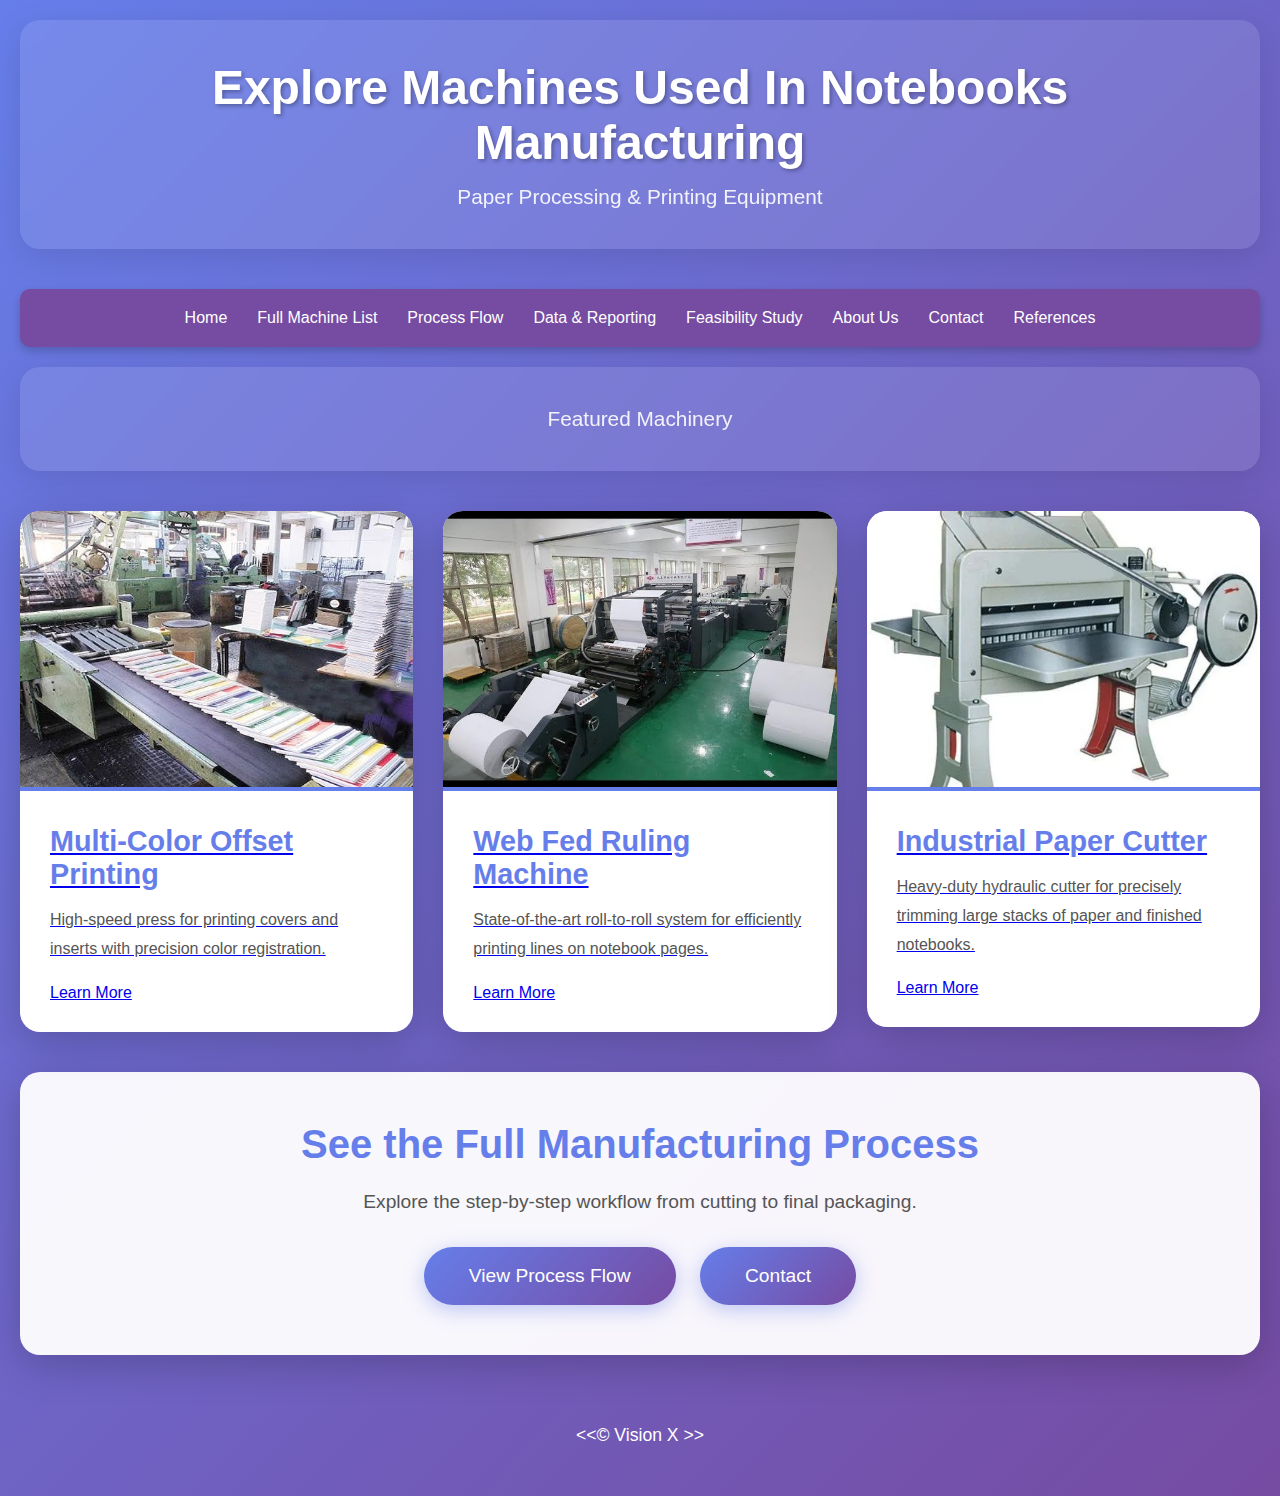
<file: index.html>
<!DOCTYPE html>
<html lang="en">
<head>
    <meta charset="UTF-8">
    <meta name="viewport" content="width=device-width, initial-scale=1.0">
    <title>Home | Notebooks Manufacturing Machines</title>
    <style>
        * { margin: 0; padding: 0; box-sizing: border-box; }
        body { font-family: 'Segoe UI', Tahoma, Geneva, Verdana, sans-serif; background: linear-gradient(135deg, #667eea 0%, #764ba2 100%); min-height: 100vh; padding: 20px; }
        .container { max-width: 1400px; margin: 0 auto; }
        header { text-align: center; color: white; padding: 40px 20px; margin-bottom: 40px; background: rgba(255, 255, 255, 0.1); backdrop-filter: blur(10px); border-radius: 20px; box-shadow: 0 8px 32px rgba(0, 0, 0, 0.1); }
        h1 { font-size: 3em; margin-bottom: 15px; text-shadow: 2px 2px 4px rgba(0, 0, 0, 0.3); }
        .subtitle { font-size: 1.3em; opacity: 0.9; }
        /* --- Navigation Bar Styling --- */
        .navbar { background: #764ba2; padding: 10px 0; border-radius: 10px; margin-bottom: 20px; box-shadow: 0 4px 10px rgba(0, 0, 0, 0.2); }
        .nav-list { list-style: none; display: flex; justify-content: center; flex-wrap: wrap; }
        .nav-item a { color: white; text-decoration: none; padding: 10px 15px; display: block; transition: background-color 0.3s ease; border-radius: 5px; font-weight: 500;}
        .nav-item a:hover { background-color: #667eea; }
        /* ------------------------------ */
        .machines-grid { display: grid; grid-template-columns: repeat(auto-fit, minmax(380px, 1fr)); gap: 30px; margin-bottom: 40px; }
        .machine-card { background: white; border-radius: 20px; overflow: hidden; box-shadow: 0 10px 40px rgba(0, 0, 0, 0.2); transition: transform 0.3s ease, box-shadow 0.3s ease; }
        .machine-card:hover { transform: translateY(-10px); box-shadow: 0 15px 50px rgba(0, 0, 0, 0.3); }
        .machine-image { width: 100%; height: 280px; object-fit: cover; border-bottom: 4px solid #667eea; }
        .machine-content { padding: 30px; }
        .machine-title { font-size: 1.8em; color: #667eea; margin-bottom: 15px; font-weight: bold; }
        .machine-description { color: #555; line-height: 1.8; margin-bottom: 20px; }
        .features-list { background: linear-gradient(135deg, #f5f7fa 0%, #c3cfe2 100%); padding: 20px; border-radius: 12px; margin-top: 15px; }
        .features-list h3 { color: #764ba2; margin-bottom: 12px; font-size: 1.2em; }
        .features-list ul { list-style: none; padding-left: 0; }
        .features-list li { padding: 8px 0; padding-left: 25px; position: relative; color: #333; }
        .features-list li:before { content: "✓"; position: absolute; left: 0; color: #667eea; font-weight: bold; font-size: 1.2em; }
        .specs-badge { display: inline-block; background: linear-gradient(135deg, #667eea, #764ba2); color: white; padding: 8px 16px; border-radius: 20px; font-size: 0.9em; margin: 5px 5px 5px 0; font-weight: 500; }
        .cta-section { background: rgba(255, 255, 255, 0.95); padding: 50px; border-radius: 20px; text-align: center; box-shadow: 0 10px 40px rgba(0, 0, 0, 0.2); }
        .cta-section h2 { color: #667eea; font-size: 2.5em; margin-bottom: 20px; }
        .cta-section p { color: #555; font-size: 1.2em; margin-bottom: 30px; line-height: 1.6; }
        .cta-button { background: linear-gradient(135deg, #667eea, #764ba2); color: white; padding: 18px 45px; border: none; border-radius: 50px; font-size: 1.2em; cursor: pointer; transition: all 0.3s ease; box-shadow: 0 5px 20px rgba(102, 126, 234, 0.4); margin: 0 10px; }
        .cta-button:hover { transform: scale(1.05); box-shadow: 0 8px 30px rgba(102, 126, 234, 0.6); }
        footer { text-align: center; color: white; padding: 30px; margin-top: 40px; font-size: 1.1em; }
        @media (max-width: 768px) {
            h1 { font-size: 2em; }
            .machines-grid { grid-template-columns: 1fr; }
            .cta-section { padding: 30px 20px; }
            .cta-button { display: block; margin: 10px auto; }
            .nav-list { flex-direction: column; }
            .nav-item a { text-align: center; }
        }
    </style>
</head>
<body>
    <div class="container">
        <header>
            <h1>Explore Machines Used In Notebooks Manufacturing</h1>
            <p class="subtitle">Paper Processing & Printing Equipment</p>
        </header>

        <!-- Global Navigation Bar (Updated) -->
        <nav class="navbar">
            <ul class="nav-list">
                <li class="nav-item"><a href="index.html">Home</a></li>
                <li class="nav-item"><a href="machines.html">Full Machine List</a></li>
                <li class="nav-item"><a href="process.html">Process Flow</a></li>
                <li class="nav-item"><a href="data-management.html">Data & Reporting</a></li>
                <li class="nav-item"><a href="feasibility.html">Feasibility Study</a></li>
                <li class="nav-item"><a href="about.html">About Us</a></li>
                <li class="nav-item"><a href="contact.html">Contact</a></li>
                <li class="nav-item"><a href="reference.html">References</a></li>
            </ul>
        </nav>

        <section class="content-section">
            <header>
            <p class="subtitle">Featured Machinery</p></header>
            <div class="machines-grid">

                <a href="machine_offset.html" class="machine-card-link">
                    <div class="machine-card">
                        <img src="1st.jpg" alt="Color Printing Press" class="machine-image" onerror="this.style.background='linear-gradient(135deg, #667eea, #764ba2)'; this.alt='Image: Multi-Color Offset Printing Press';">
                        <div class="machine-content">
                            <h3 class="machine-title">Multi-Color Offset Printing</h3>
                            <p class="machine-description">High-speed press for printing covers and inserts with precision color registration.</p>
                            <span class="read-more">Learn More</span>
                        </div>
                    </div>
                </a>

                <a href="machine_ruler.html" class="machine-card-link">
                    <div class="machine-card">
                        <img src="2nd.jpg" alt="Web Fed Printing" class="machine-image" onerror="this.style.background='linear-gradient(135deg, #764ba2, #667eea)'; this.alt='Image: Web Fed Ruling Machine';">
                        <div class="machine-content">
                            <h3 class="machine-title">Web Fed Ruling Machine</h3>
                            <p class="machine-description">State-of-the-art roll-to-roll system for efficiently printing lines on notebook pages.</p>
                            <span class="read-more">Learn More</span>
                        </div>
                    </div>
                </a>

                <a href="machine_cutter.html" class="machine-card-link">
                    <div class="machine-card">
                        <img src="3rd.webp" alt="Paper Cutting Machine" class="machine-image" onerror="this.style.background='linear-gradient(135deg, #667eea, #764ba2)'; this.alt='Image: Industrial Paper Cutter';">
                        <div class="machine-content">
                            <h3 class="machine-title">Industrial Paper Cutter</h3>
                            <p class="machine-description">Heavy-duty hydraulic cutter for precisely trimming large stacks of paper and finished notebooks.</p>
                            <span class="read-more">Learn More</span>
                        </div>
                    </div>
                </a>
            </div>
        </section>

        <div class="cta-section">
            <h2>See the Full Manufacturing Process</h2>
            <p>Explore the step-by-step workflow from cutting to final packaging.</p>
            <button class="cta-button" onclick="window.location.href='process.html'">View Process Flow</button>
            <button class="cta-button" onclick="window.location.href='contact.html'">Contact</button>
        </div>

        <footer>
            <p>&lt;&lt;© Vision X &gt;&gt;</p>
        </footer>
    </div>
</body>
</html>
</file>
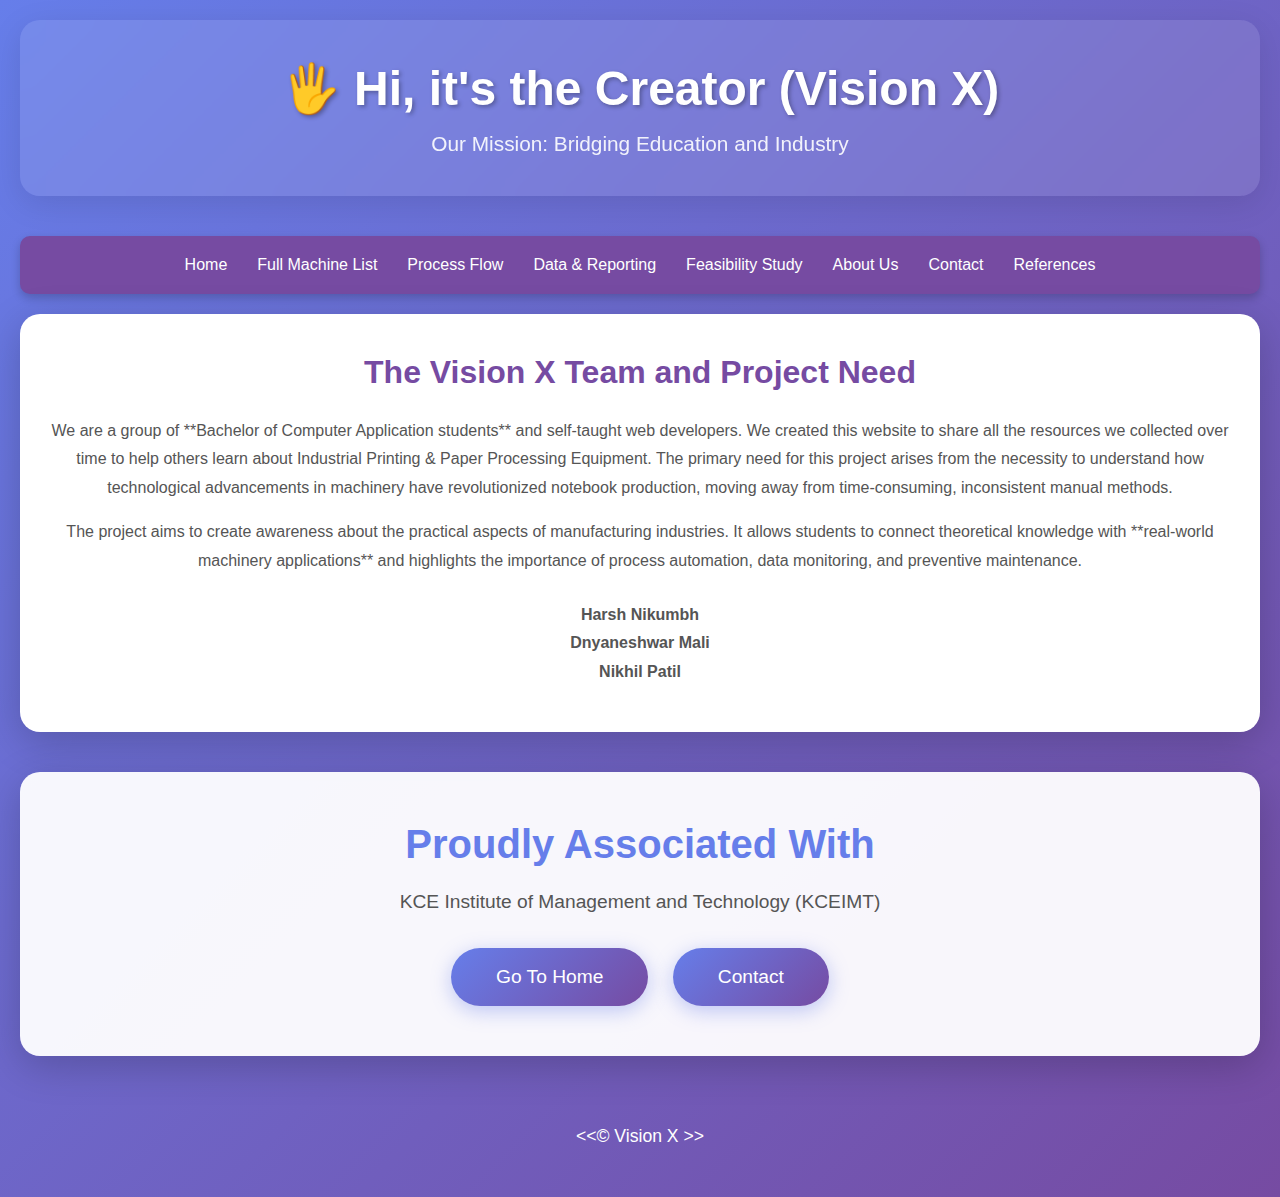
<file: about.html>
<!DOCTYPE html>
<html lang="en">
<head>
    <meta charset="UTF-8">
    <meta name="viewport" content="width=device-width, initial-scale=1.0">
    <title>About Us | Vision X</title>
    <style>
        * { margin: 0; padding: 0; box-sizing: border-box; }
        body { font-family: 'Segoe UI', Tahoma, Geneva, Verdana, sans-serif; background: linear-gradient(135deg, #667eea 0%, #764ba2 100%); min-height: 100vh; padding: 20px; }
        .container { max-width: 1400px; margin: 0 auto; }
        header { text-align: center; color: white; padding: 40px 20px; margin-bottom: 40px; background: rgba(255, 255, 255, 0.1); backdrop-filter: blur(10px); border-radius: 20px; box-shadow: 0 8px 32px rgba(0, 0, 0, 0.1); }
        h1 { font-size: 3em; margin-bottom: 15px; text-shadow: 2px 2px 4px rgba(0, 0, 0, 0.3); }
        .subtitle { font-size: 1.3em; opacity: 0.9; }
        /* --- Navigation Bar Styling --- */
        .navbar { background: #764ba2; padding: 10px 0; border-radius: 10px; margin-bottom: 20px; box-shadow: 0 4px 10px rgba(0, 0, 0, 0.2); }
        .nav-list { list-style: none; display: flex; justify-content: center; flex-wrap: wrap; }
        .nav-item a { color: white; text-decoration: none; padding: 10px 15px; display: block; transition: background-color 0.3s ease; border-radius: 5px; font-weight: 500;}
        .nav-item a:hover { background-color: #667eea; }
        /* ------------------------------ */
        .aboutdef {
            background: white;
            border-radius: 20px;
            overflow: hidden;
            box-shadow: 0 10px 40px rgba(0, 0, 0, 0.2);
            padding: 30px;
            color: #555;
            line-height: 1.8;
            margin-bottom: 40px;
            text-align: center;
        }
        .aboutdef h2 { color: #764ba2; margin-bottom: 15px; font-size: 2em; }
        .aboutdef p { margin-bottom: 15px; }
        .cta-section { background: rgba(255, 255, 255, 0.95); padding: 50px; border-radius: 20px; text-align: center; box-shadow: 0 10px 40px rgba(0, 0, 0, 0.2); }
        .cta-section h2 { color: #667eea; font-size: 2.5em; margin-bottom: 20px; }
        .cta-section p { color: #555; font-size: 1.2em; margin-bottom: 30px; line-height: 1.6; }
        .cta-button { background: linear-gradient(135deg, #667eea, #764ba2); color: white; padding: 18px 45px; border: none; border-radius: 50px; font-size: 1.2em; cursor: pointer; transition: all 0.3s ease; box-shadow: 0 5px 20px rgba(102, 126, 234, 0.4); margin: 0 10px; }
        .cta-button:hover { transform: scale(1.05); box-shadow: 0 8px 30px rgba(102, 126, 234, 0.6); }
        footer { text-align: center; color: white; padding: 30px; margin-top: 40px; font-size: 1.1em; }
        @media (max-width: 768px) {
            h1 { font-size: 2em; }
            .nav-list { flex-direction: column; }
            .nav-item a { text-align: center; }
        }
    </style>
</head>
<body>
    <div class="container">
        <header>
            <h1>🖐️ Hi, it's the Creator (Vision X)</h1>
            <p class="subtitle">Our Mission: Bridging Education and Industry</p>
        </header>

        <!-- Global Navigation Bar (Updated) -->
        <nav class="navbar">
            <ul class="nav-list">
                <li class="nav-item"><a href="index.html">Home</a></li>
                <li class="nav-item"><a href="machines.html">Full Machine List</a></li>
                <li class="nav-item"><a href="process.html">Process Flow</a></li>
                <li class="nav-item"><a href="data-management.html">Data & Reporting</a></li>
                <li class="nav-item"><a href="feasibility.html">Feasibility Study</a></li>
                <li class="nav-item"><a href="about.html">About Us</a></li>
                <li class="nav-item"><a href="contact.html">Contact</a></li>
                <li class="nav-item"><a href="reference.html">References</a></li>
            </ul>
        </nav>

        <div class="aboutdef">
            <h2>The Vision X Team and Project Need</h2>
            <p>
                We are a group of **Bachelor of Computer Application students** and self-taught web developers. We created this website to share all the resources we collected over time to help others learn about Industrial Printing & Paper Processing Equipment. The primary need for this project arises from the necessity to understand how technological advancements in machinery have revolutionized notebook production, moving away from time-consuming, inconsistent manual methods.
            </p>
            <p style="margin-top: 15px;">
                The project aims to create awareness about the practical aspects of manufacturing industries. It allows students to connect theoretical knowledge with **real-world machinery applications** and highlights the importance of process automation, data monitoring, and preventive maintenance.
            </p>
            <p style="font-weight: bold; margin-top: 25px;">
                Harsh Nikumbh<br>
                Dnyaneshwar Mali<br>
                Nikhil Patil
            </p>
        </div>
        
        <div class="cta-section">
            <h2>Proudly Associated With</h2>
            <p>KCE Institute of Management and Technology (KCEIMT)</p>
            <button class="cta-button" onclick="window.location.href='index.html'">Go To Home</button>
            <button class="cta-button" onclick="window.location.href='contact.html'">Contact</button>
        </div>

        <footer>
            <p>&lt;&lt;© Vision X &gt;&gt;</p>
        </footer>
    </div>
</body>
</html>
</file>
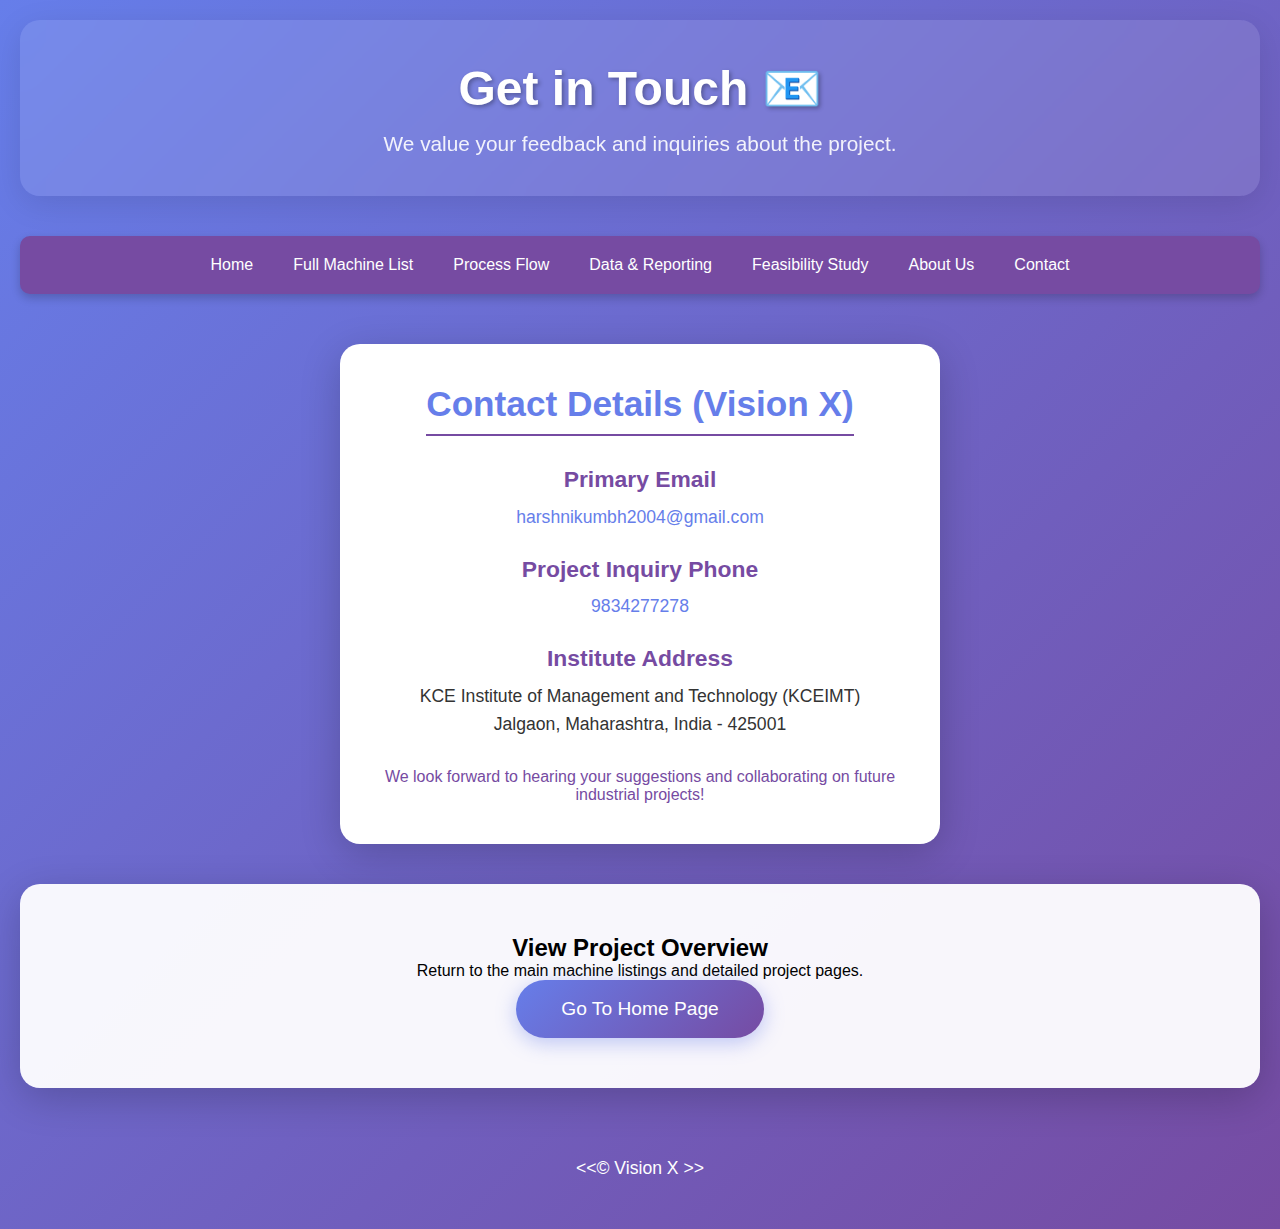
<file: contact.html>
<!DOCTYPE html>
<html lang="en">
<head>
    <meta charset="UTF-8">
    <meta name="viewport" content="width=device-width, initial-scale=1.0">
    <title>Contact Us | Vision X</title>
    <style>
        * { margin: 0; padding: 0; box-sizing: border-box; }
        body { font-family: 'Segoe UI', Tahoma, Geneva, Verdana, sans-serif; background: linear-gradient(135deg, #667eea 0%, #764ba2 100%); min-height: 100vh; padding: 20px; }
        .container { max-width: 1400px; margin: 0 auto; }
        header { text-align: center; color: white; padding: 40px 20px; margin-bottom: 40px; background: rgba(255, 255, 255, 0.1); backdrop-filter: blur(10px); border-radius: 20px; box-shadow: 0 8px 32px rgba(0, 0, 0, 0.1); }
        h1 { font-size: 3em; margin-bottom: 15px; text-shadow: 2px 2px 4px rgba(0, 0, 0, 0.3); }
        .subtitle { font-size: 1.3em; opacity: 0.9; }
        /* --- Navigation Bar Styling --- */
        .navbar { background: #764ba2; padding: 10px 0; border-radius: 10px; margin-bottom: 20px; box-shadow: 0 4px 10px rgba(0, 0, 0, 0.2); }
        .nav-list { list-style: none; display: flex; justify-content: center; }
        .nav-item a { color: white; text-decoration: none; padding: 10px 20px; display: block; transition: background-color 0.3s ease; border-radius: 5px; font-weight: 500;}
        .nav-item a:hover { background-color: #667eea; }
        /* ------------------------------ */
        .contact-card {
            background: white;
            padding: 40px;
            border-radius: 20px;
            box-shadow: 0 10px 40px rgba(0, 0, 0, 0.2);
            text-align: center;
            max-width: 600px;
            margin: 50px auto 40px;
        }
        .contact-card h2 {
            color: #667eea;
            font-size: 2.2em;
            margin-bottom: 25px;
            border-bottom: 2px solid #764ba2;
            padding-bottom: 10px;
            display: inline-block;
        }
        .contact-detail {
            margin-bottom: 20px;
            color: #333;
            font-size: 1.1em;
            line-height: 1.6;
        }
        .contact-detail strong {
            color: #764ba2;
            display: block;
            font-size: 1.3em;
            margin-bottom: 5px;
        }
        .contact-detail a {
            color: #667eea;
            text-decoration: none;
            transition: color 0.3s;
        }
        .contact-detail a:hover {
            color: #764ba2;
            text-decoration: underline;
        }
        .cta-section { background: rgba(255, 255, 255, 0.95); padding: 50px; border-radius: 20px; text-align: center; box-shadow: 0 10px 40px rgba(0, 0, 0, 0.2); }
        .cta-button { background: linear-gradient(135deg, #667eea, #764ba2); color: white; padding: 18px 45px; border: none; border-radius: 50px; font-size: 1.2em; cursor: pointer; transition: all 0.3s ease; box-shadow: 0 5px 20px rgba(102, 126, 234, 0.4); margin: 0 10px; }
        .cta-button:hover { transform: scale(1.05); box-shadow: 0 8px 30px rgba(102, 126, 234, 0.6); }
        footer { text-align: center; color: white; padding: 30px; margin-top: 40px; font-size: 1.1em; }
        @media (max-width: 768px) {
            h1 { font-size: 2em; }
            .nav-list { flex-direction: column; }
            .nav-item a { text-align: center; }
            .contact-card { max-width: 100%; padding: 25px; }
        }
    </style>
</head>
<body>
    <div class="container">
        <header>
            <h1>Get in Touch 📧</h1>
            <p class="subtitle">We value your feedback and inquiries about the project.</p>
        </header>

        <!-- Global Navigation Bar (Updated) -->
        <nav class="navbar">
            <ul class="nav-list">
                <li class="nav-item"><a href="index.html">Home</a></li>
                <li class="nav-item"><a href="machines.html">Full Machine List</a></li>
                <li class="nav-item"><a href="process.html">Process Flow</a></li>
                <li class="nav-item"><a href="data-management.html">Data & Reporting</a></li>
                <li class="nav-item"><a href="feasibility.html">Feasibility Study</a></li>
                <li class="nav-item"><a href="about.html">About Us</a></li>
                <li class="nav-item"><a href="contact.html">Contact</a></li>
            </ul>
        </nav>

        <div class="contact-card">
            <h2>Contact Details (Vision X)</h2>

            <div class="contact-detail">
                <strong>Primary Email</strong>
                <!-- REPLACE WITH YOUR EMAIL ADDRESS -->
                <a href="mailto:harshnikumbh2004@gmail.com">harshnikumbh2004@gmail.com</a>
            </div>

            <div class="contact-detail">
                <strong>Project Inquiry Phone</strong>
                <!-- REPLACE WITH YOUR PHONE NUMBER -->
                <a href="tel:9834277278">9834277278</a>
            </div>

            <div class="contact-detail">
                <strong>Institute Address</strong>
                <!-- REPLACE WITH YOUR INSTITUTE DETAILS -->
                KCE Institute of Management and Technology (KCEIMT)<br>
                Jalgaon, Maharashtra, India - 425001
            </div>

            <p style="margin-top: 30px; color: #764ba2;">
                We look forward to hearing your suggestions and collaborating on future industrial projects!
            </p>
        </div>
        
        <div class="cta-section">
            <h2>View Project Overview</h2>
            <p>Return to the main machine listings and detailed project pages.</p>
            <button class="cta-button" onclick="window.location.href='index.html'">Go To Home Page</button>
        </div>

        <footer>
            <p>&lt;&lt;© Vision X &gt;&gt;</p>
        </footer>
    </div>
</body>
</html>
</file>
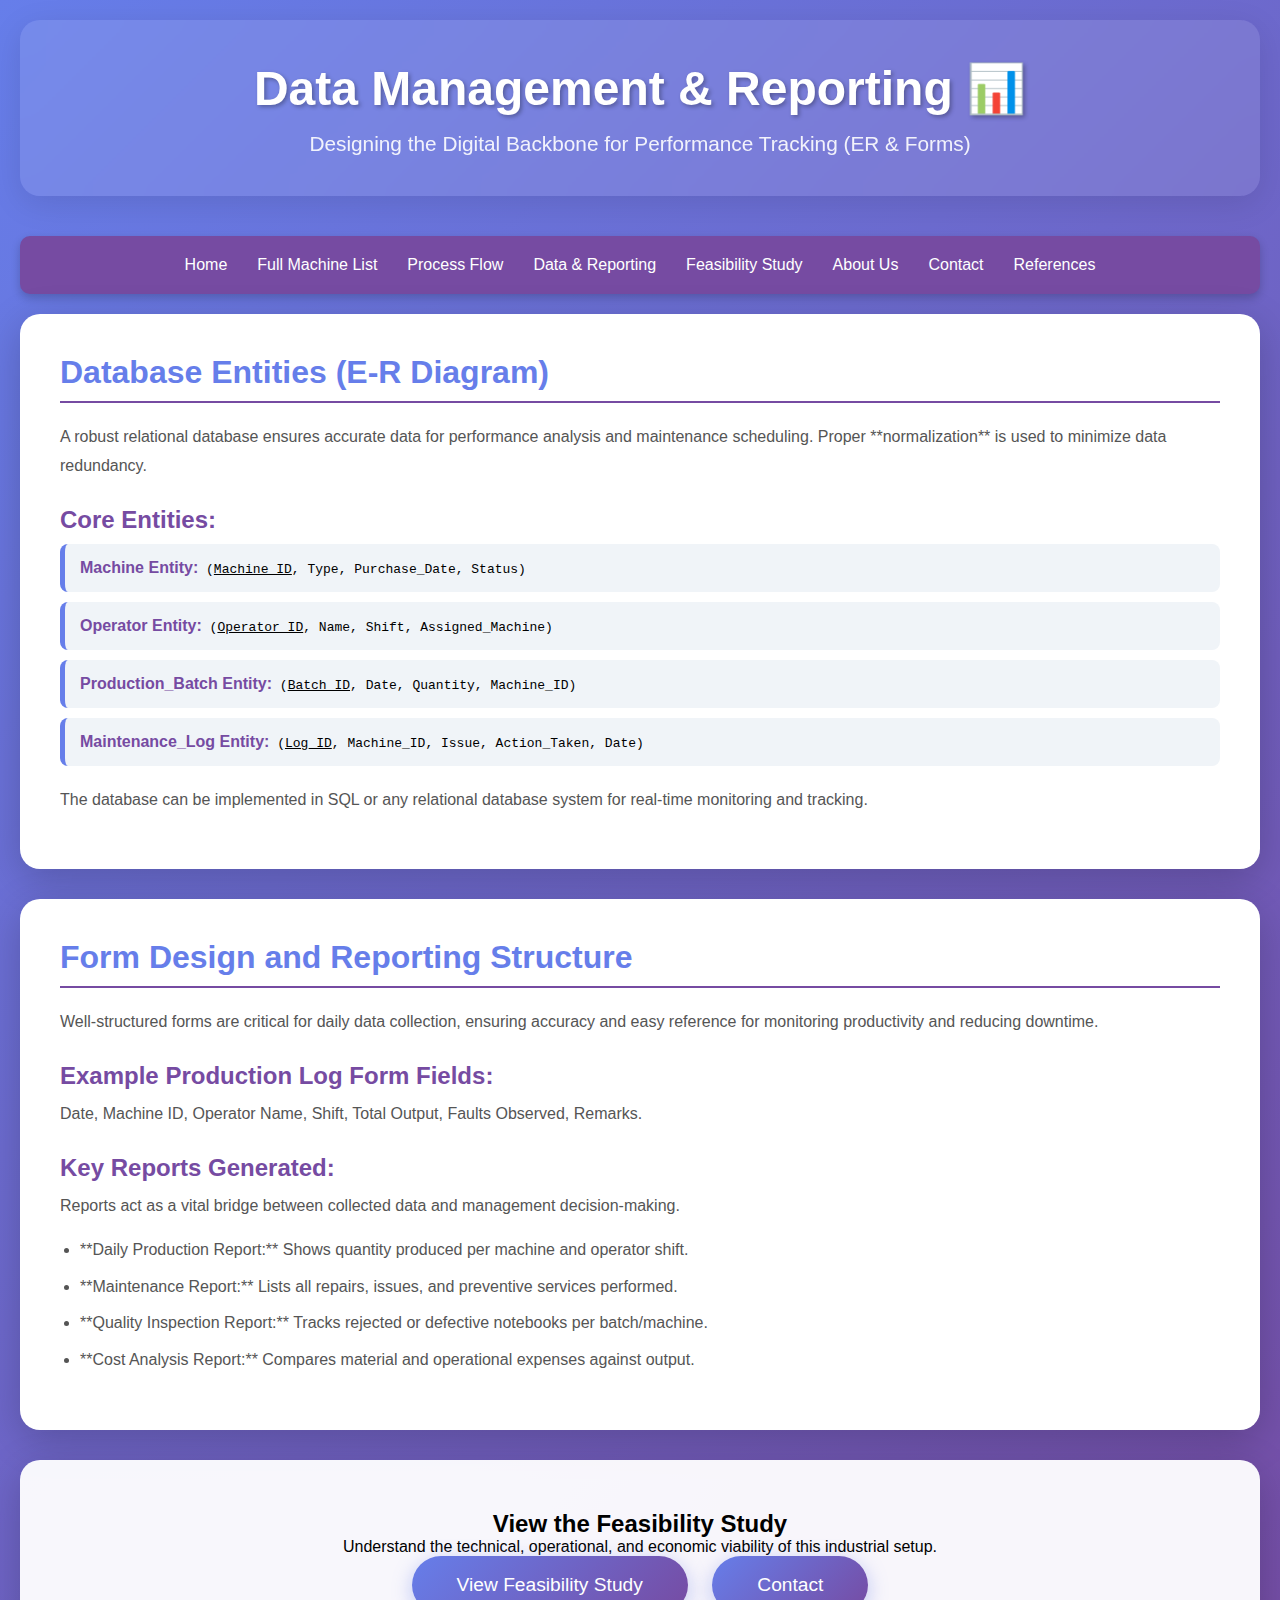
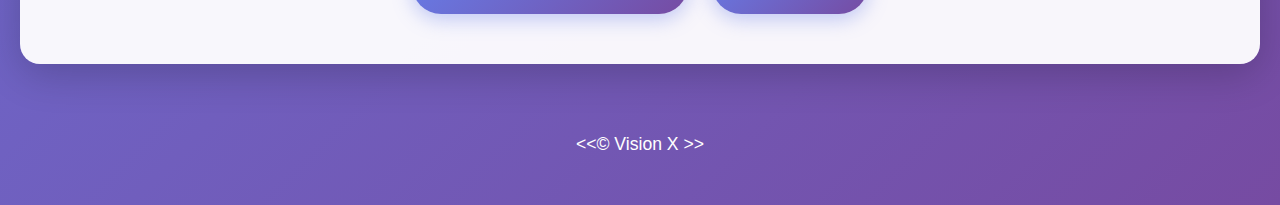
<file: data-management.html>
<!DOCTYPE html>
<html lang="en">
<head>
    <meta charset="UTF-8">
    <meta name="viewport" content="width=device-width, initial-scale=1.0">
    <title>Data Management | Notebook Production</title>
    <style>
        * { margin: 0; padding: 0; box-sizing: border-box; }
        body { font-family: 'Segoe UI', Tahoma, Geneva, Verdana, sans-serif; background: linear-gradient(135deg, #667eea 0%, #764ba2 100%); min-height: 100vh; padding: 20px; }
        .container { max-width: 1400px; margin: 0 auto; }
        header { text-align: center; color: white; padding: 40px 20px; margin-bottom: 40px; background: rgba(255, 255, 255, 0.1); backdrop-filter: blur(10px); border-radius: 20px; box-shadow: 0 8px 32px rgba(0, 0, 0, 0.1); }
        h1 { font-size: 3em; margin-bottom: 15px; text-shadow: 2px 2px 4px rgba(0, 0, 0, 0.3); }
        .subtitle { font-size: 1.3em; opacity: 0.9; }
        /* --- Navigation Bar Styling --- */
        .navbar { background: #764ba2; padding: 10px 0; border-radius: 10px; margin-bottom: 20px; box-shadow: 0 4px 10px rgba(0, 0, 0, 0.2); }
        .nav-list { list-style: none; display: flex; justify-content: center; flex-wrap: wrap; }
        .nav-item a { color: white; text-decoration: none; padding: 10px 15px; display: block; transition: background-color 0.3s ease; border-radius: 5px; font-weight: 500;}
        .nav-item a:hover { background-color: #667eea; }
        /* ------------------------------ */
        .content-section { background: white; padding: 40px; border-radius: 20px; box-shadow: 0 10px 40px rgba(0, 0, 0, 0.2); margin-bottom: 30px; }
        .content-section h2 { color: #667eea; margin-bottom: 20px; font-size: 2em; border-bottom: 2px solid #764ba2; padding-bottom: 10px; }
        .content-section h3 { color: #764ba2; margin-top: 25px; margin-bottom: 10px; font-size: 1.5em; }
        .content-section p, .content-section ul { color: #555; line-height: 1.8; margin-bottom: 15px; }
        .entity-box { background: #f0f4f8; padding: 15px; border-radius: 8px; margin: 10px 0; border-left: 5px solid #667eea; font-family: monospace; }
        .entity-box strong { color: #764ba2; font-family: 'Segoe UI', Tahoma, Geneva, Verdana, sans-serif; }
        .report-list li { margin-left: 20px; list-style-type: disc; margin-bottom: 8px; }
        .cta-section { background: rgba(255, 255, 255, 0.95); padding: 50px; border-radius: 20px; text-align: center; box-shadow: 0 10px 40px rgba(0, 0, 0, 0.2); }
        .cta-button { background: linear-gradient(135deg, #667eea, #764ba2); color: white; padding: 18px 45px; border: none; border-radius: 50px; font-size: 1.2em; cursor: pointer; transition: all 0.3s ease; box-shadow: 0 5px 20px rgba(102, 126, 234, 0.4); margin: 0 10px; }
        .cta-button:hover { transform: scale(1.05); box-shadow: 0 8px 30px rgba(102, 126, 234, 0.6); }
        footer { text-align: center; color: white; padding: 30px; margin-top: 40px; font-size: 1.1em; }
        @media (max-width: 768px) {
            h1 { font-size: 2em; }
            .nav-list { flex-direction: column; }
            .nav-item a { text-align: center; }
        }
    </style>
</head>
<body>
    <div class="container">
        <header>
            <h1>Data Management & Reporting 📊</h1>
            <p class="subtitle">Designing the Digital Backbone for Performance Tracking (ER & Forms)</p>
        </header>

        <!-- Global Navigation Bar (Updated) -->
        <nav class="navbar">
            <ul class="nav-list">
                <li class="nav-item"><a href="index.html">Home</a></li>
                <li class="nav-item"><a href="machines.html">Full Machine List</a></li>
                <li class="nav-item"><a href="process.html">Process Flow</a></li>
                <li class="nav-item"><a href="data-management.html">Data & Reporting</a></li>
                <li class="nav-item"><a href="feasibility.html">Feasibility Study</a></li>
                <li class="nav-item"><a href="about.html">About Us</a></li>
                <li class="nav-item"><a href="contact.html">Contact</a></li>
                <li class="nav-item"><a href="reference.html">References</a></li>
            </ul>
        </nav>

        <div class="content-section">
            <h2>Database Entities (E-R Diagram)</h2>
            <p>A robust relational database ensures accurate data for performance analysis and maintenance scheduling. Proper **normalization** is used to minimize data redundancy.</p>

            <h3>Core Entities:</h3>
            <div class="entity-box">
                <strong>Machine Entity:</strong> (<u>Machine_ID</u>, Type, Purchase_Date, Status)
            </div>
            <div class="entity-box">
                <strong>Operator Entity:</strong> (<u>Operator_ID</u>, Name, Shift, Assigned_Machine)
            </div>
            <div class="entity-box">
                <strong>Production_Batch Entity:</strong> (<u>Batch_ID</u>, Date, Quantity, Machine_ID)
            </div>
            <div class="entity-box">
                <strong>Maintenance_Log Entity:</strong> (<u>Log_ID</u>, Machine_ID, Issue, Action_Taken, Date)
            </div>
            <p style="margin-top: 20px;">The database can be implemented in SQL or any relational database system for real-time monitoring and tracking.</p>
        </div>

        <div class="content-section">
            <h2>Form Design and Reporting Structure</h2>
            <p>Well-structured forms are critical for daily data collection, ensuring accuracy and easy reference for monitoring productivity and reducing downtime.</p>
            
            <h3>Example Production Log Form Fields:</h3>
            <p>Date, Machine ID, Operator Name, Shift, Total Output, Faults Observed, Remarks.</p>

            <h3>Key Reports Generated:</h3>
            <p>Reports act as a vital bridge between collected data and management decision-making.</p>
            <ul class="report-list">
                <li>**Daily Production Report:** Shows quantity produced per machine and operator shift.</li>
                <li>**Maintenance Report:** Lists all repairs, issues, and preventive services performed.</li>
                <li>**Quality Inspection Report:** Tracks rejected or defective notebooks per batch/machine.</li>
                <li>**Cost Analysis Report:** Compares material and operational expenses against output.</li>
            </ul>
        </div>

        <div class="cta-section">
            <h2>View the Feasibility Study</h2>
            <p>Understand the technical, operational, and economic viability of this industrial setup.</p>
            <button class="cta-button" onclick="window.location.href='feasibility.html'">View Feasibility Study</button>
            <button class="cta-button" onclick="window.location.href='contact.html'">Contact</button>
        </div>

        <footer>
            <p>&lt;&lt;© Vision X &gt;&gt;</p>
        </footer>
    </div>
</body>
</html>
</file>
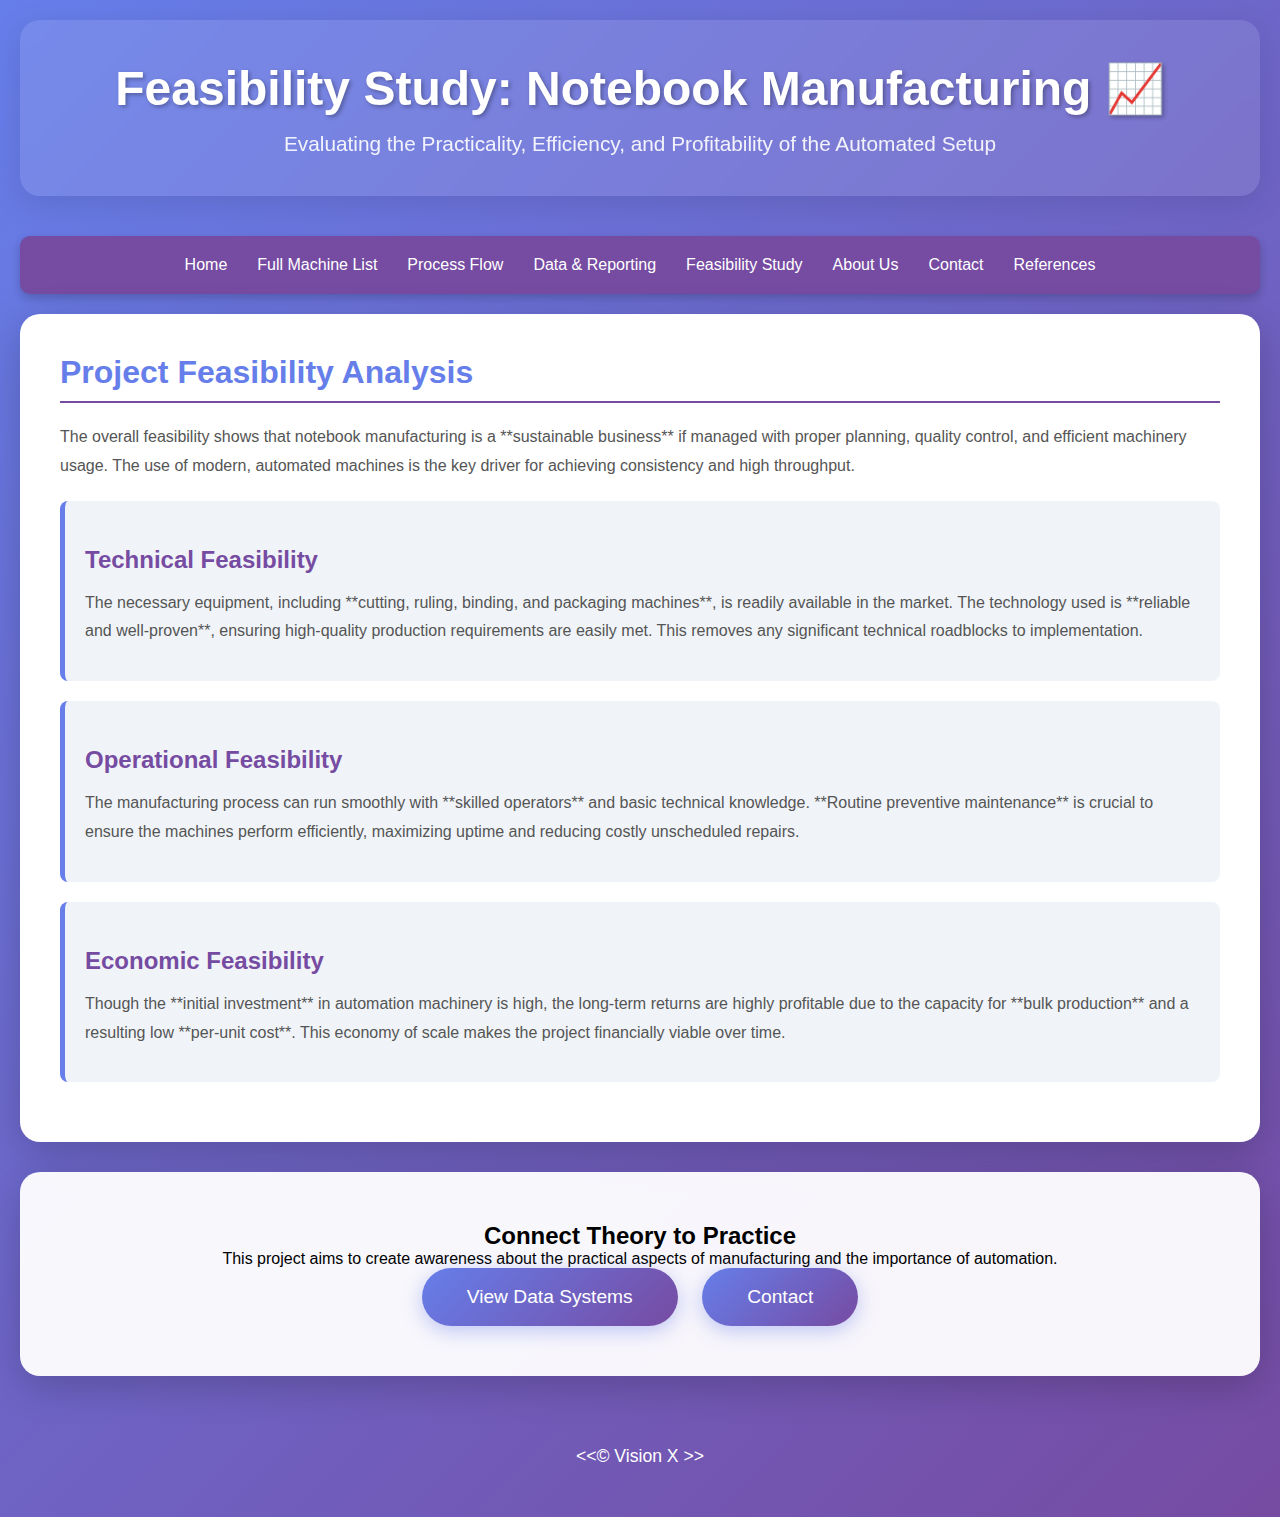
<file: feasibility.html>
<!DOCTYPE html>
<html lang="en">
<head>
    <meta charset="UTF-8">
    <meta name="viewport" content="width=device-width, initial-scale=1.0">
    <title>Feasibility Study | Notebook Production</title>
    <style>
        * { margin: 0; padding: 0; box-sizing: border-box; }
        body { font-family: 'Segoe UI', Tahoma, Geneva, Verdana, sans-serif; background: linear-gradient(135deg, #667eea 0%, #764ba2 100%); min-height: 100vh; padding: 20px; }
        .container { max-width: 1400px; margin: 0 auto; }
        header { text-align: center; color: white; padding: 40px 20px; margin-bottom: 40px; background: rgba(255, 255, 255, 0.1); backdrop-filter: blur(10px); border-radius: 20px; box-shadow: 0 8px 32px rgba(0, 0, 0, 0.1); }
        h1 { font-size: 3em; margin-bottom: 15px; text-shadow: 2px 2px 4px rgba(0, 0, 0, 0.3); }
        .subtitle { font-size: 1.3em; opacity: 0.9; }
        /* --- Navigation Bar Styling --- */
        .navbar { background: #764ba2; padding: 10px 0; border-radius: 10px; margin-bottom: 20px; box-shadow: 0 4px 10px rgba(0, 0, 0, 0.2); }
        .nav-list { list-style: none; display: flex; justify-content: center; flex-wrap: wrap; }
        .nav-item a { color: white; text-decoration: none; padding: 10px 15px; display: block; transition: background-color 0.3s ease; border-radius: 5px; font-weight: 500;}
        .nav-item a:hover { background-color: #667eea; }
        /* ------------------------------ */
        .content-section { background: white; padding: 40px; border-radius: 20px; box-shadow: 0 10px 40px rgba(0, 0, 0, 0.2); margin-bottom: 30px; }
        .content-section h2 { color: #667eea; margin-bottom: 20px; font-size: 2em; border-bottom: 2px solid #764ba2; padding-bottom: 10px; }
        .content-section h3 { color: #764ba2; margin-top: 25px; margin-bottom: 15px; font-size: 1.5em; }
        .content-section p, .content-section ul { color: #555; line-height: 1.8; margin-bottom: 15px; }
        .feasibility-point { background: #f0f4f8; padding: 20px; border-radius: 8px; margin: 20px 0; border-left: 5px solid #667eea; }
        .feasibility-point strong { color: #764ba2; }
        .cta-section { background: rgba(255, 255, 255, 0.95); padding: 50px; border-radius: 20px; text-align: center; box-shadow: 0 10px 40px rgba(0, 0, 0, 0.2); }
        .cta-button { background: linear-gradient(135deg, #667eea, #764ba2); color: white; padding: 18px 45px; border: none; border-radius: 50px; font-size: 1.2em; cursor: pointer; transition: all 0.3s ease; box-shadow: 0 5px 20px rgba(102, 126, 234, 0.4); margin: 0 10px; }
        .cta-button:hover { transform: scale(1.05); box-shadow: 0 8px 30px rgba(102, 126, 234, 0.6); }
        footer { text-align: center; color: white; padding: 30px; margin-top: 40px; font-size: 1.1em; }
        @media (max-width: 768px) {
            h1 { font-size: 2em; }
            .nav-list { flex-direction: column; }
            .nav-item a { text-align: center; }
        }
    </style>
</head>
<body>
    <div class="container">
        <header>
            <h1>Feasibility Study: Notebook Manufacturing 📈</h1>
            <p class="subtitle">Evaluating the Practicality, Efficiency, and Profitability of the Automated Setup</p>
        </header>

        <!-- Global Navigation Bar (Updated) -->
        <nav class="navbar">
            <ul class="nav-list">
                <li class="nav-item"><a href="index.html">Home</a></li>
                <li class="nav-item"><a href="machines.html">Full Machine List</a></li>
                <li class="nav-item"><a href="process.html">Process Flow</a></li>
                <li class="nav-item"><a href="data-management.html">Data & Reporting</a></li>
                <li class="nav-item"><a href="feasibility.html">Feasibility Study</a></li>
                <li class="nav-item"><a href="about.html">About Us</a></li>
                <li class="nav-item"><a href="contact.html">Contact</a></li>
                <li class="nav-item"><a href="reference.html">References</a></li>
            </ul>
        </nav>

        <div class="content-section">
            <h2>Project Feasibility Analysis</h2>
            <p>The overall feasibility shows that notebook manufacturing is a **sustainable business** if managed with proper planning, quality control, and efficient machinery usage. The use of modern, automated machines is the key driver for achieving consistency and high throughput.</p>
            
            <div class="feasibility-point">
                <h3>Technical Feasibility</h3>
                <p>The necessary equipment, including **cutting, ruling, binding, and packaging machines**, is readily available in the market. The technology used is **reliable and well-proven**, ensuring high-quality production requirements are easily met. This removes any significant technical roadblocks to implementation.</p>
            </div>
            
            <div class="feasibility-point">
                <h3>Operational Feasibility</h3>
                <p>The manufacturing process can run smoothly with **skilled operators** and basic technical knowledge. **Routine preventive maintenance** is crucial to ensure the machines perform efficiently, maximizing uptime and reducing costly unscheduled repairs.</p>
            </div>

            <div class="feasibility-point">
                <h3>Economic Feasibility</h3>
                <p>Though the **initial investment** in automation machinery is high, the long-term returns are highly profitable due to the capacity for **bulk production** and a resulting low **per-unit cost**. This economy of scale makes the project financially viable over time.</p>
            </div>
        </div>

        <div class="cta-section">
            <h2>Connect Theory to Practice</h2>
            <p>This project aims to create awareness about the practical aspects of manufacturing and the importance of automation.</p>
            <button class="cta-button" onclick="window.location.href='data-management.html'">View Data Systems</button>
            <button class="cta-button" onclick="window.location.href='contact.html'">Contact</button>
        </div>

        <footer>
            <p>&lt;&lt;© Vision X &gt;&gt;</p>
        </footer>
    </div>
</body>
</html>
</file>
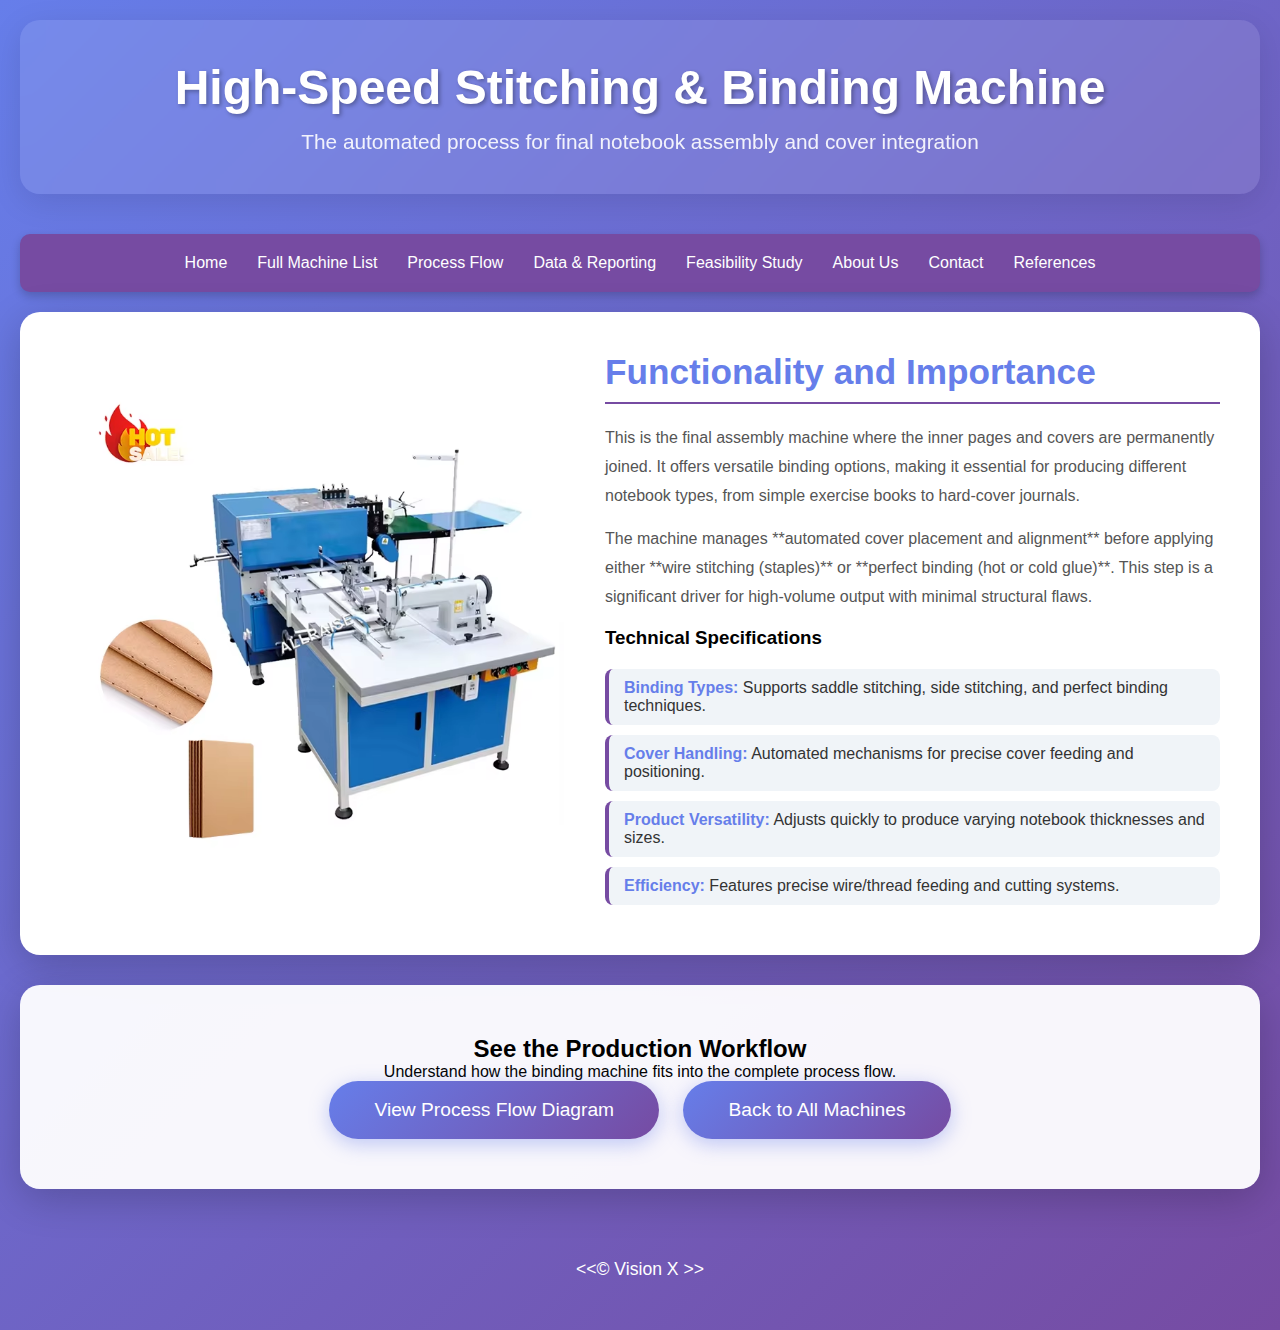
<file: machine_binder.html>
<!DOCTYPE html>
<html lang="en">
<head>
    <meta charset="UTF-8">
    <meta name="viewport" content="width=device-width, initial-scale=1.0">
    <title>Machine Detail | Stitching & Binding Machine</title>
    <style>
        * { margin: 0; padding: 0; box-sizing: border-box; }
        body { font-family: 'Segoe UI', Tahoma, Geneva, Verdana, sans-serif; background: linear-gradient(135deg, #667eea 0%, #764ba2 100%); min-height: 100vh; padding: 20px; }
        .container { max-width: 1400px; margin: 0 auto; }
        header { text-align: center; color: white; padding: 40px 20px; margin-bottom: 40px; background: rgba(255, 255, 255, 0.1); backdrop-filter: blur(10px); border-radius: 20px; box-shadow: 0 8px 32px rgba(0, 0, 0, 0.1); }
        h1 { font-size: 3em; margin-bottom: 15px; text-shadow: 2px 2px 4px rgba(0, 0, 0, 0.3); }
        .subtitle { font-size: 1.3em; opacity: 0.9; }
        /* --- Navigation Bar Styling --- */
        .navbar { background: #764ba2; padding: 10px 0; border-radius: 10px; margin-bottom: 20px; box-shadow: 0 4px 10px rgba(0, 0, 0, 0.2); }
        .nav-list { list-style: none; display: flex; justify-content: center; flex-wrap: wrap; }
        .nav-item a { color: white; text-decoration: none; padding: 10px 15px; display: block; transition: background-color 0.3s ease; border-radius: 5px; font-weight: 500;}
        .nav-item a:hover { background-color: #667eea; }
        /* ------------------------------ */
        .machine-detail { background: white; padding: 40px; border-radius: 20px; box-shadow: 0 10px 40px rgba(0, 0, 0, 0.2); margin-bottom: 30px; display: flex; flex-wrap: wrap; gap: 30px; }
        .machine-detail h2 { color: #667eea; margin-bottom: 20px; font-size: 2.2em; border-bottom: 2px solid #764ba2; padding-bottom: 10px; width: 100%; }
        .image-container { flex: 1 1 400px; min-height: 300px; background: #f0f4f8; border-radius: 15px; overflow: hidden; display: flex; align-items: center; justify-content: center; color: #764ba2; font-size: 1.5em;}
        .image-container img { width: 100%; height: 100%; object-fit: cover; }
        .content-container { flex: 1 1 500px; }
        .content-container p { color: #555; line-height: 1.8; margin-bottom: 15px; }
        .key-specs { list-style: none; padding-left: 0; margin-top: 20px; }
        .key-specs li { background: #f0f4f8; padding: 10px 15px; border-radius: 8px; margin-bottom: 10px; border-left: 4px solid #764ba2; color: #333; }
        .key-specs strong { color: #667eea; }

        .cta-section { background: rgba(255, 255, 255, 0.95); padding: 50px; border-radius: 20px; text-align: center; box-shadow: 0 10px 40px rgba(0, 0, 0, 0.2); }
        .cta-button { background: linear-gradient(135deg, #667eea, #764ba2); color: white; padding: 18px 45px; border: none; border-radius: 50px; font-size: 1.2em; cursor: pointer; transition: all 0.3s ease; box-shadow: 0 5px 20px rgba(102, 126, 234, 0.4); margin: 0 10px; }
        .cta-button:hover { transform: scale(1.05); box-shadow: 0 8px 30px rgba(102, 126, 234, 0.6); }
        footer { text-align: center; color: white; padding: 30px; margin-top: 40px; font-size: 1.1em; }
        @media (max-width: 1024px) {
            .machine-detail { flex-direction: column; }
        }
        @media (max-width: 768px) {
            h1 { font-size: 2em; }
            .nav-list { flex-direction: column; }
            .nav-item a { text-align: center; }
        }
    </style>
</head>
<body>
    <div class="container">
        <header>
            <h1>High-Speed Stitching & Binding Machine</h1>
            <p class="subtitle">The automated process for final notebook assembly and cover integration</p>
        </header>

        <!-- Global Navigation Bar (Updated) -->
        <nav class="navbar">
            <ul class="nav-list">
                <li class="nav-item"><a href="index.html">Home</a></li>
                <li class="nav-item"><a href="machines.html">Full Machine List</a></li>
                <li class="nav-item"><a href="process.html">Process Flow</a></li>
                <li class="nav-item"><a href="data-management.html">Data & Reporting</a></li>
                <li class="nav-item"><a href="feasibility.html">Feasibility Study</a></li>
                <li class="nav-item"><a href="about.html">About Us</a></li>
                <li class="nav-item"><a href="contact.html">Contact</a></li>
                <li class="nav-item"><a href="reference.html">References</a></li>
            </ul>
        </nav>

        <div class="machine-detail">
            <div class="image-container">
                <img src="binnding.avif" alt="machine_binderimg">
                
            </div>
            <div class="content-container">
                <h2>Functionality and Importance</h2>
                <p>This is the final assembly machine where the inner pages and covers are permanently joined. It offers versatile binding options, making it essential for producing different notebook types, from simple exercise books to hard-cover journals.</p>
                
                <p>The machine manages **automated cover placement and alignment** before applying either **wire stitching (staples)** or **perfect binding (hot or cold glue)**. This step is a significant driver for high-volume output with minimal structural flaws.</p>
                
                <h3>Technical Specifications</h3>
                <ul class="key-specs">
                    <li><strong>Binding Types:</strong> Supports saddle stitching, side stitching, and perfect binding techniques.</li>
                    <li><strong>Cover Handling:</strong> Automated mechanisms for precise cover feeding and positioning.</li>
                    <li><strong>Product Versatility:</strong> Adjusts quickly to produce varying notebook thicknesses and sizes.</li>
                    <li><strong>Efficiency:</strong> Features precise wire/thread feeding and cutting systems.</li>
                </ul>
            </div>
        </div>

        <div class="cta-section">
            <h2>See the Production Workflow</h2>
            <p>Understand how the binding machine fits into the complete process flow.</p>
            <button class="cta-button" onclick="window.location.href='process.html'">View Process Flow Diagram</button>
            <button class="cta-button" onclick="window.location.href='machines.html'">Back to All Machines</button>
        </div>

        <footer>
            <p>&lt;&lt;© Vision X &gt;&gt;</p>
        </footer>
    </div>
</body>
</html>
</file>
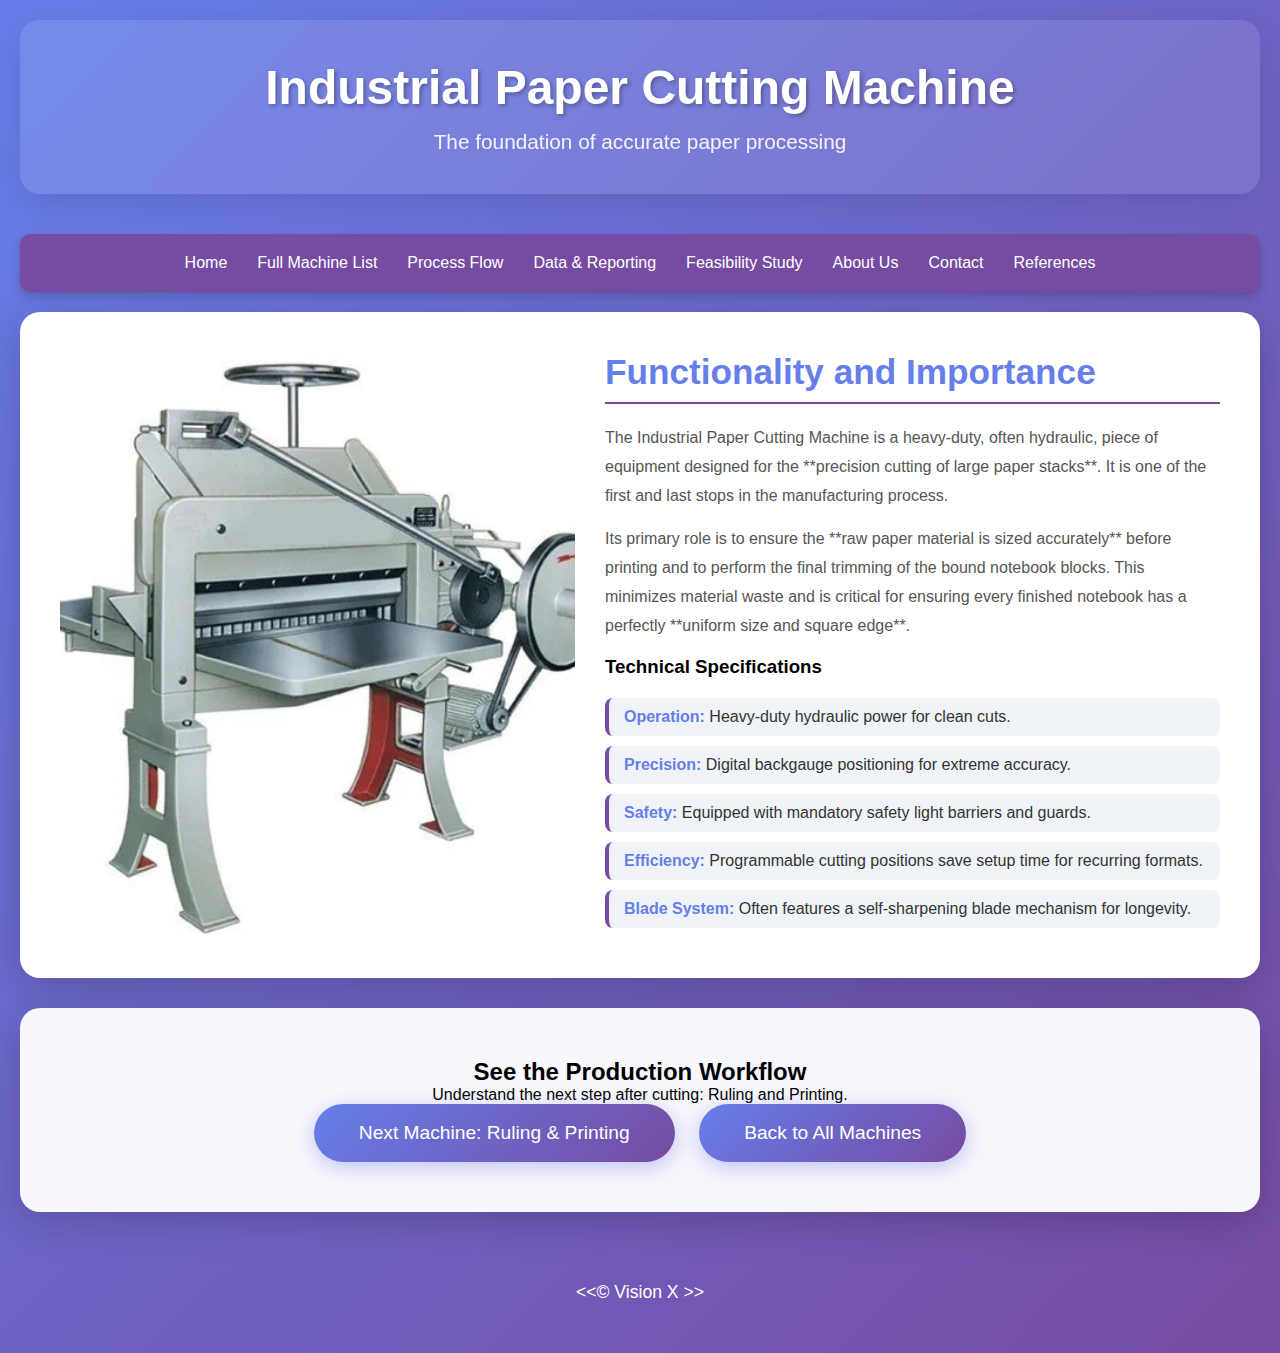
<file: machine_cutter.html>
<!DOCTYPE html>
<html lang="en">
<head>
    <meta charset="UTF-8">
    <meta name="viewport" content="width=device-width, initial-scale=1.0">
    <title>Machine Detail | Paper Cutting Machine</title>
    <style>
        * { margin: 0; padding: 0; box-sizing: border-box; }
        body { font-family: 'Segoe UI', Tahoma, Geneva, Verdana, sans-serif; background: linear-gradient(135deg, #667eea 0%, #764ba2 100%); min-height: 100vh; padding: 20px; }
        .container { max-width: 1400px; margin: 0 auto; }
        header { text-align: center; color: white; padding: 40px 20px; margin-bottom: 40px; background: rgba(255, 255, 255, 0.1); backdrop-filter: blur(10px); border-radius: 20px; box-shadow: 0 8px 32px rgba(0, 0, 0, 0.1); }
        h1 { font-size: 3em; margin-bottom: 15px; text-shadow: 2px 2px 4px rgba(0, 0, 0, 0.3); }
        .subtitle { font-size: 1.3em; opacity: 0.9; }
        /* --- Navigation Bar Styling --- */
        .navbar { background: #764ba2; padding: 10px 0; border-radius: 10px; margin-bottom: 20px; box-shadow: 0 4px 10px rgba(0, 0, 0, 0.2); }
        .nav-list { list-style: none; display: flex; justify-content: center; flex-wrap: wrap; }
        .nav-item a { color: white; text-decoration: none; padding: 10px 15px; display: block; transition: background-color 0.3s ease; border-radius: 5px; font-weight: 500;}
        .nav-item a:hover { background-color: #667eea; }
        /* ------------------------------ */
        .machine-detail { background: white; padding: 40px; border-radius: 20px; box-shadow: 0 10px 40px rgba(0, 0, 0, 0.2); margin-bottom: 30px; display: flex; flex-wrap: wrap; gap: 30px; }
        .machine-detail h2 { color: #667eea; margin-bottom: 20px; font-size: 2.2em; border-bottom: 2px solid #764ba2; padding-bottom: 10px; width: 100%; }
        .image-container { flex: 1 1 400px; min-height: 300px; background: #f0f4f8; border-radius: 15px; overflow: hidden; }
        .image-container img { width: 100%; height: 100%; object-fit: cover; }
        .content-container { flex: 1 1 500px; }
        .content-container p { color: #555; line-height: 1.8; margin-bottom: 15px; }
        .key-specs { list-style: none; padding-left: 0; margin-top: 20px; }
        .key-specs li { background: #f0f4f8; padding: 10px 15px; border-radius: 8px; margin-bottom: 10px; border-left: 4px solid #764ba2; color: #333; }
        .key-specs strong { color: #667eea; }

        .cta-section { background: rgba(255, 255, 255, 0.95); padding: 50px; border-radius: 20px; text-align: center; box-shadow: 0 10px 40px rgba(0, 0, 0, 0.2); }
        .cta-button { background: linear-gradient(135deg, #667eea, #764ba2); color: white; padding: 18px 45px; border: none; border-radius: 50px; font-size: 1.2em; cursor: pointer; transition: all 0.3s ease; box-shadow: 0 5px 20px rgba(102, 126, 234, 0.4); margin: 0 10px; }
        .cta-button:hover { transform: scale(1.05); box-shadow: 0 8px 30px rgba(102, 126, 234, 0.6); }
        footer { text-align: center; color: white; padding: 30px; margin-top: 40px; font-size: 1.1em; }
        @media (max-width: 1024px) {
            .machine-detail { flex-direction: column; }
        }
        @media (max-width: 768px) {
            h1 { font-size: 2em; }
            .nav-list { flex-direction: column; }
            .nav-item a { text-align: center; }
        }
    </style>
</head>
<body>
    <div class="container">
        <header>
            <h1>Industrial Paper Cutting Machine</h1>
            <p class="subtitle">The foundation of accurate paper processing</p>
        </header>

        <!-- Global Navigation Bar (Updated) -->
        <nav class="navbar">
            <ul class="nav-list">
                <li class="nav-item"><a href="index.html">Home</a></li>
                <li class="nav-item"><a href="machines.html">Full Machine List</a></li>
                <li class="nav-item"><a href="process.html">Process Flow</a></li>
                <li class="nav-item"><a href="data-management.html">Data & Reporting</a></li>
                <li class="nav-item"><a href="feasibility.html">Feasibility Study</a></li>
                <li class="nav-item"><a href="about.html">About Us</a></li>
                <li class="nav-item"><a href="contact.html">Contact</a></li>
                <li class="nav-item"><a href="reference.html">References</a></li>
            </ul>
        </nav>

        <div class="machine-detail">
            <div class="image-container">
                <img src="3rd.webp" alt="Industrial Paper Cutting Machine">
            </div>
            <div class="content-container">
                <h2>Functionality and Importance</h2>
                <p>The Industrial Paper Cutting Machine is a heavy-duty, often hydraulic, piece of equipment designed for the **precision cutting of large paper stacks**. It is one of the first and last stops in the manufacturing process.</p>
                
                <p>Its primary role is to ensure the **raw paper material is sized accurately** before printing and to perform the final trimming of the bound notebook blocks. This minimizes material waste and is critical for ensuring every finished notebook has a perfectly **uniform size and square edge**.</p>
                
                <h3>Technical Specifications</h3>
                <ul class="key-specs">
                    <li><strong>Operation:</strong> Heavy-duty hydraulic power for clean cuts.</li>
                    <li><strong>Precision:</strong> Digital backgauge positioning for extreme accuracy.</li>
                    <li><strong>Safety:</strong> Equipped with mandatory safety light barriers and guards.</li>
                    <li><strong>Efficiency:</strong> Programmable cutting positions save setup time for recurring formats.</li>
                    <li><strong>Blade System:</strong> Often features a self-sharpening blade mechanism for longevity.</li>
                </ul>
            </div>
        </div>

        <div class="cta-section">
            <h2>See the Production Workflow</h2>
            <p>Understand the next step after cutting: Ruling and Printing.</p>
            <button class="cta-button" onclick="window.location.href='machine_ruler.html'">Next Machine: Ruling & Printing</button>
            <button class="cta-button" onclick="window.location.href='machines.html'">Back to All Machines</button>
        </div>

        <footer>
            <p>&lt;&lt;© Vision X &gt;&gt;</p>
        </footer>
    </div>
</body>
</html>
</file>
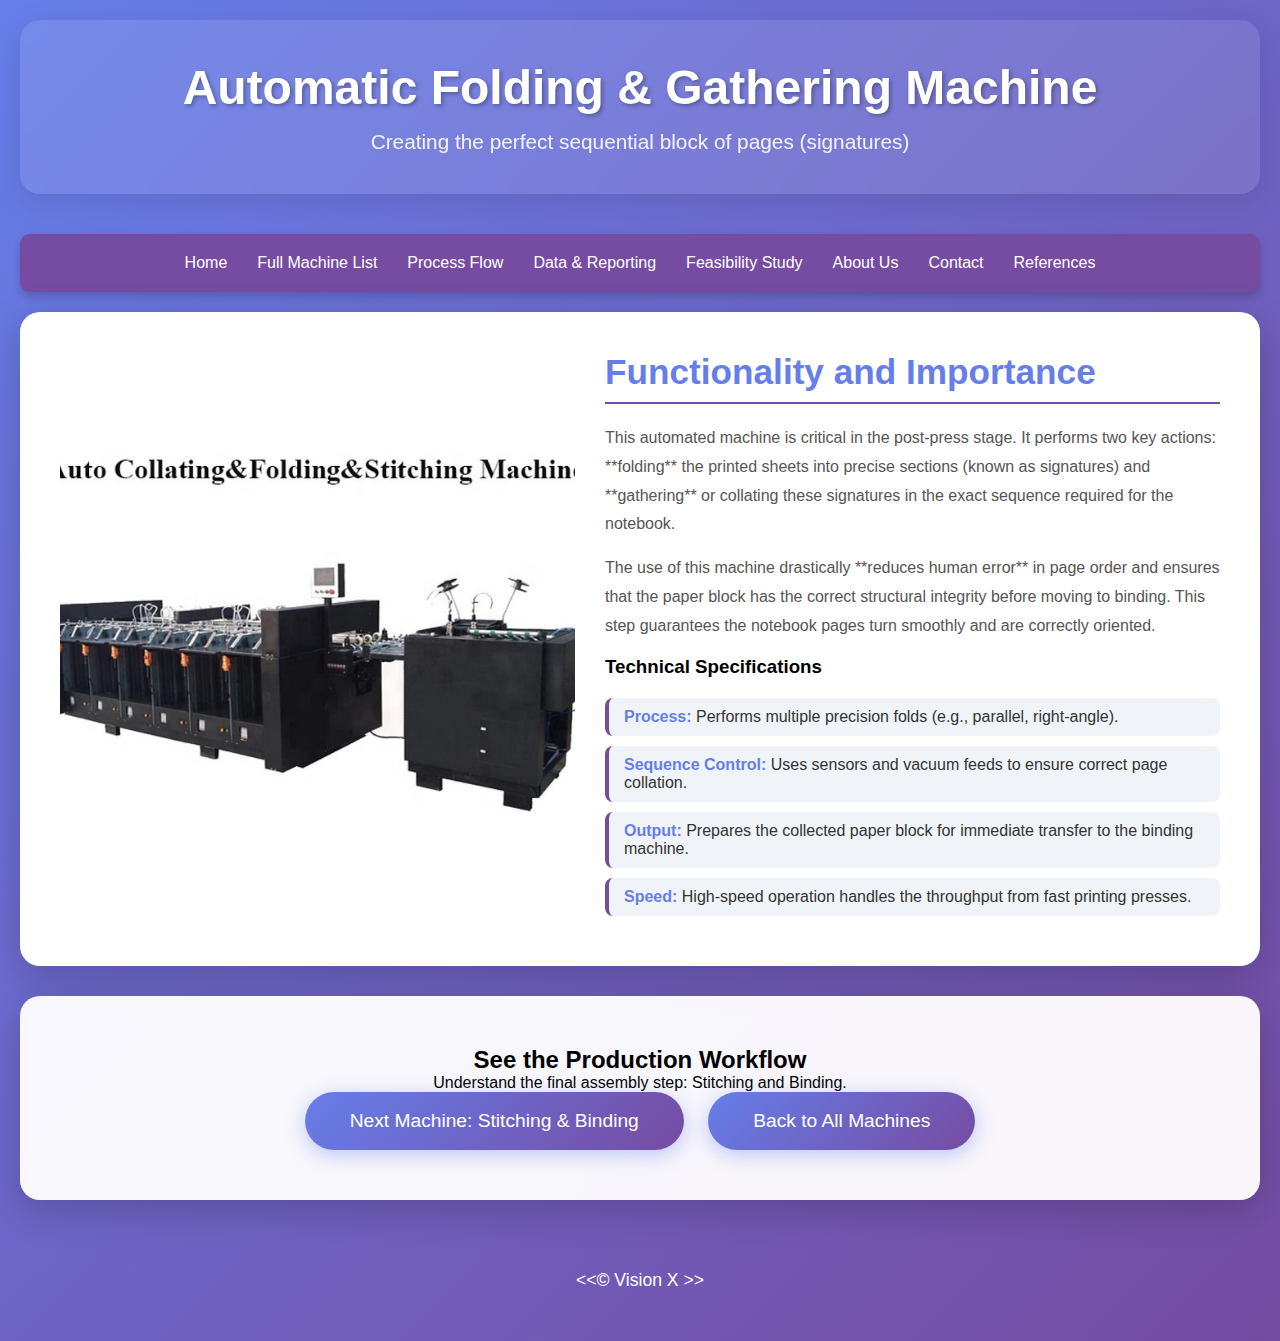
<file: machine_folder.html>
<!DOCTYPE html>
<html lang="en">
<head>
    <meta charset="UTF-8">
    <meta name="viewport" content="width=device-width, initial-scale=1.0">
    <title>Machine Detail | Folding & Gathering Machine</title>
    <style>
        * { margin: 0; padding: 0; box-sizing: border-box; }
        body { font-family: 'Segoe UI', Tahoma, Geneva, Verdana, sans-serif; background: linear-gradient(135deg, #667eea 0%, #764ba2 100%); min-height: 100vh; padding: 20px; }
        .container { max-width: 1400px; margin: 0 auto; }
        header { text-align: center; color: white; padding: 40px 20px; margin-bottom: 40px; background: rgba(255, 255, 255, 0.1); backdrop-filter: blur(10px); border-radius: 20px; box-shadow: 0 8px 32px rgba(0, 0, 0, 0.1); }
        h1 { font-size: 3em; margin-bottom: 15px; text-shadow: 2px 2px 4px rgba(0, 0, 0, 0.3); }
        .subtitle { font-size: 1.3em; opacity: 0.9; }
        /* --- Navigation Bar Styling --- */
        .navbar { background: #764ba2; padding: 10px 0; border-radius: 10px; margin-bottom: 20px; box-shadow: 0 4px 10px rgba(0, 0, 0, 0.2); }
        .nav-list { list-style: none; display: flex; justify-content: center; flex-wrap: wrap; }
        .nav-item a { color: white; text-decoration: none; padding: 10px 15px; display: block; transition: background-color 0.3s ease; border-radius: 5px; font-weight: 500;}
        .nav-item a:hover { background-color: #667eea; }
        /* ------------------------------ */
        .machine-detail { background: white; padding: 40px; border-radius: 20px; box-shadow: 0 10px 40px rgba(0, 0, 0, 0.2); margin-bottom: 30px; display: flex; flex-wrap: wrap; gap: 30px; }
        .machine-detail h2 { color: #667eea; margin-bottom: 20px; font-size: 2.2em; border-bottom: 2px solid #764ba2; padding-bottom: 10px; width: 100%; }
        .image-container { flex: 1 1 400px; min-height: 300px; background: #f0f4f8; border-radius: 15px; overflow: hidden; display: flex; align-items: center; justify-content: center; color: #764ba2; font-size: 1.5em;}
        .image-container img { width: 100%; height: 100%; object-fit: cover; }
        .content-container { flex: 1 1 500px; }
        .content-container p { color: #555; line-height: 1.8; margin-bottom: 15px; }
        .key-specs { list-style: none; padding-left: 0; margin-top: 20px; }
        .key-specs li { background: #f0f4f8; padding: 10px 15px; border-radius: 8px; margin-bottom: 10px; border-left: 4px solid #764ba2; color: #333; }
        .key-specs strong { color: #667eea; }

        .cta-section { background: rgba(255, 255, 255, 0.95); padding: 50px; border-radius: 20px; text-align: center; box-shadow: 0 10px 40px rgba(0, 0, 0, 0.2); }
        .cta-button { background: linear-gradient(135deg, #667eea, #764ba2); color: white; padding: 18px 45px; border: none; border-radius: 50px; font-size: 1.2em; cursor: pointer; transition: all 0.3s ease; box-shadow: 0 5px 20px rgba(102, 126, 234, 0.4); margin: 0 10px; }
        .cta-button:hover { transform: scale(1.05); box-shadow: 0 8px 30px rgba(102, 126, 234, 0.6); }
        footer { text-align: center; color: white; padding: 30px; margin-top: 40px; font-size: 1.1em; }
        @media (max-width: 1024px) {
            .machine-detail { flex-direction: column; }
        }
        @media (max-width: 768px) {
            h1 { font-size: 2em; }
            .nav-list { flex-direction: column; }
            .nav-item a { text-align: center; }
        }
    </style>
</head>
<body>
    <div class="container">
        <header>
            <h1>Automatic Folding & Gathering Machine</h1>
            <p class="subtitle">Creating the perfect sequential block of pages (signatures)</p>
        </header>

        <!-- Global Navigation Bar (Updated) -->
        <nav class="navbar">
            <ul class="nav-list">
                <li class="nav-item"><a href="index.html">Home</a></li>
                <li class="nav-item"><a href="machines.html">Full Machine List</a></li>
                <li class="nav-item"><a href="process.html">Process Flow</a></li>
                <li class="nav-item"><a href="data-management.html">Data & Reporting</a></li>
                <li class="nav-item"><a href="feasibility.html">Feasibility Study</a></li>
                <li class="nav-item"><a href="about.html">About Us</a></li>
                <li class="nav-item"><a href="contact.html">Contact</a></li>
                <li class="nav-item"><a href="reference.html">References</a></li>
            </ul>
        </nav>

        <div class="machine-detail">
            <div class="image-container">
                <img src="gathering.avif" alt="machine_binderimg">
            </div>
            <div class="content-container">
                <h2>Functionality and Importance</h2>
                <p>This automated machine is critical in the post-press stage. It performs two key actions: **folding** the printed sheets into precise sections (known as signatures) and **gathering** or collating these signatures in the exact sequence required for the notebook.</p>
                
                <p>The use of this machine drastically **reduces human error** in page order and ensures that the paper block has the correct structural integrity before moving to binding. This step guarantees the notebook pages turn smoothly and are correctly oriented.</p>
                
                <h3>Technical Specifications</h3>
                <ul class="key-specs">
                    <li><strong>Process:</strong> Performs multiple precision folds (e.g., parallel, right-angle).</li>
                    <li><strong>Sequence Control:</strong> Uses sensors and vacuum feeds to ensure correct page collation.</li>
                    <li><strong>Output:</strong> Prepares the collected paper block for immediate transfer to the binding machine.</li>
                    <li><strong>Speed:</strong> High-speed operation handles the throughput from fast printing presses.</li>
                </ul>
            </div>
        </div>

        <div class="cta-section">
            <h2>See the Production Workflow</h2>
            <p>Understand the final assembly step: Stitching and Binding.</p>
            <button class="cta-button" onclick="window.location.href='machine_binder.html'">Next Machine: Stitching & Binding</button>
            <button class="cta-button" onclick="window.location.href='machines.html'">Back to All Machines</button>
        </div>

        <footer>
            <p>&lt;&lt;© Vision X &gt;&gt;</p>
        </footer>
    </div>
</body>
</html>
</file>
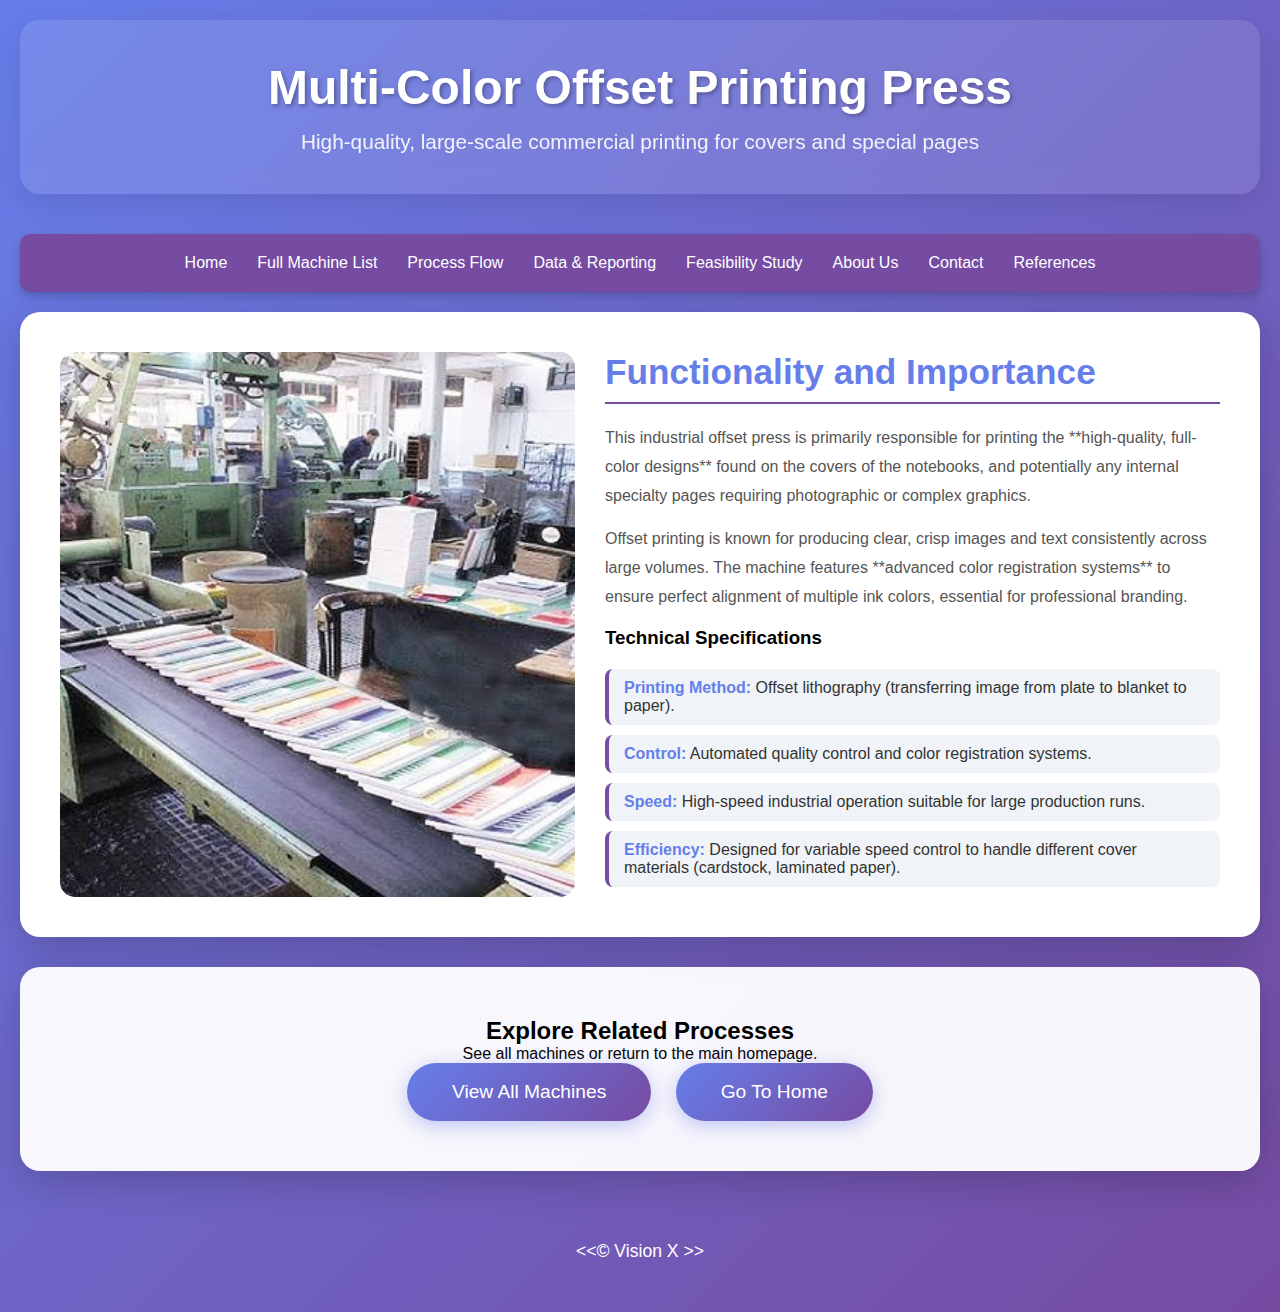
<file: machine_offset.html>
<!DOCTYPE html>
<html lang="en">
<head>
    <meta charset="UTF-8">
    <meta name="viewport" content="width=device-width, initial-scale=1.0">
    <title>Machine Detail | Offset Printing Press</title>
    <style>
        * { margin: 0; padding: 0; box-sizing: border-box; }
        body { font-family: 'Segoe UI', Tahoma, Geneva, Verdana, sans-serif; background: linear-gradient(135deg, #667eea 0%, #764ba2 100%); min-height: 100vh; padding: 20px; }
        .container { max-width: 1400px; margin: 0 auto; }
        header { text-align: center; color: white; padding: 40px 20px; margin-bottom: 40px; background: rgba(255, 255, 255, 0.1); backdrop-filter: blur(10px); border-radius: 20px; box-shadow: 0 8px 32px rgba(0, 0, 0, 0.1); }
        h1 { font-size: 3em; margin-bottom: 15px; text-shadow: 2px 2px 4px rgba(0, 0, 0, 0.3); }
        .subtitle { font-size: 1.3em; opacity: 0.9; }
        /* --- Navigation Bar Styling --- */
        .navbar { background: #764ba2; padding: 10px 0; border-radius: 10px; margin-bottom: 20px; box-shadow: 0 4px 10px rgba(0, 0, 0, 0.2); }
        .nav-list { list-style: none; display: flex; justify-content: center; flex-wrap: wrap; }
        .nav-item a { color: white; text-decoration: none; padding: 10px 15px; display: block; transition: background-color 0.3s ease; border-radius: 5px; font-weight: 500;}
        .nav-item a:hover { background-color: #667eea; }
        /* ------------------------------ */
        .machine-detail { background: white; padding: 40px; border-radius: 20px; box-shadow: 0 10px 40px rgba(0, 0, 0, 0.2); margin-bottom: 30px; display: flex; flex-wrap: wrap; gap: 30px; }
        .machine-detail h2 { color: #667eea; margin-bottom: 20px; font-size: 2.2em; border-bottom: 2px solid #764ba2; padding-bottom: 10px; width: 100%; }
        .image-container { flex: 1 1 400px; min-height: 300px; background: #f0f4f8; border-radius: 15px; overflow: hidden; }
        .image-container img { width: 100%; height: 100%; object-fit: cover; }
        .content-container { flex: 1 1 500px; }
        .content-container p { color: #555; line-height: 1.8; margin-bottom: 15px; }
        .key-specs { list-style: none; padding-left: 0; margin-top: 20px; }
        .key-specs li { background: #f0f4f8; padding: 10px 15px; border-radius: 8px; margin-bottom: 10px; border-left: 4px solid #764ba2; color: #333; }
        .key-specs strong { color: #667eea; }

        .cta-section { background: rgba(255, 255, 255, 0.95); padding: 50px; border-radius: 20px; text-align: center; box-shadow: 0 10px 40px rgba(0, 0, 0, 0.2); }
        .cta-button { background: linear-gradient(135deg, #667eea, #764ba2); color: white; padding: 18px 45px; border: none; border-radius: 50px; font-size: 1.2em; cursor: pointer; transition: all 0.3s ease; box-shadow: 0 5px 20px rgba(102, 126, 234, 0.4); margin: 0 10px; }
        .cta-button:hover { transform: scale(1.05); box-shadow: 0 8px 30px rgba(102, 126, 234, 0.6); }
        footer { text-align: center; color: white; padding: 30px; margin-top: 40px; font-size: 1.1em; }
        @media (max-width: 1024px) {
            .machine-detail { flex-direction: column; }
        }
        @media (max-width: 768px) {
            h1 { font-size: 2em; }
            .nav-list { flex-direction: column; }
            .nav-item a { text-align: center; }
        }
    </style>
</head>
<body>
    <div class="container">
        <header>
            <h1>Multi-Color Offset Printing Press</h1>
            <p class="subtitle">High-quality, large-scale commercial printing for covers and special pages</p>
        </header>

        <!-- Global Navigation Bar (Updated) -->
        <nav class="navbar">
            <ul class="nav-list">
                <li class="nav-item"><a href="index.html">Home</a></li>
                <li class="nav-item"><a href="machines.html">Full Machine List</a></li>
                <li class="nav-item"><a href="process.html">Process Flow</a></li>
                <li class="nav-item"><a href="data-management.html">Data & Reporting</a></li>
                <li class="nav-item"><a href="feasibility.html">Feasibility Study</a></li>
                <li class="nav-item"><a href="about.html">About Us</a></li>
                <li class="nav-item"><a href="contact.html">Contact</a></li>
                <li class="nav-item"><a href="reference.html">References</a></li>
            </ul>
        </nav>

        <div class="machine-detail">
            <div class="image-container">
                <img src="1st.jpg" alt="Multi-Color Offset Printing Press">
            </div>
            <div class="content-container">
                <h2>Functionality and Importance</h2>
                <p>This industrial offset press is primarily responsible for printing the **high-quality, full-color designs** found on the covers of the notebooks, and potentially any internal specialty pages requiring photographic or complex graphics.</p>
                
                <p>Offset printing is known for producing clear, crisp images and text consistently across large volumes. The machine features **advanced color registration systems** to ensure perfect alignment of multiple ink colors, essential for professional branding.</p>
                
                <h3>Technical Specifications</h3>
                <ul class="key-specs">
                    <li><strong>Printing Method:</strong> Offset lithography (transferring image from plate to blanket to paper).</li>
                    <li><strong>Control:</strong> Automated quality control and color registration systems.</li>
                    <li><strong>Speed:</strong> High-speed industrial operation suitable for large production runs.</li>
                    <li><strong>Efficiency:</strong> Designed for variable speed control to handle different cover materials (cardstock, laminated paper).</li>
                </ul>
            </div>
        </div>

        <div class="cta-section">
            <h2>Explore Related Processes</h2>
            <p>See all machines or return to the main homepage.</p>
            <button class="cta-button" onclick="window.location.href='machines.html'">View All Machines</button>
            <button class="cta-button" onclick="window.location.href='index.html'">Go To Home</button>
        </div>

        <footer>
            <p>&lt;&lt;© Vision X &gt;&gt;</p>
        </footer>
    </div>
</body>
</html>
</file>
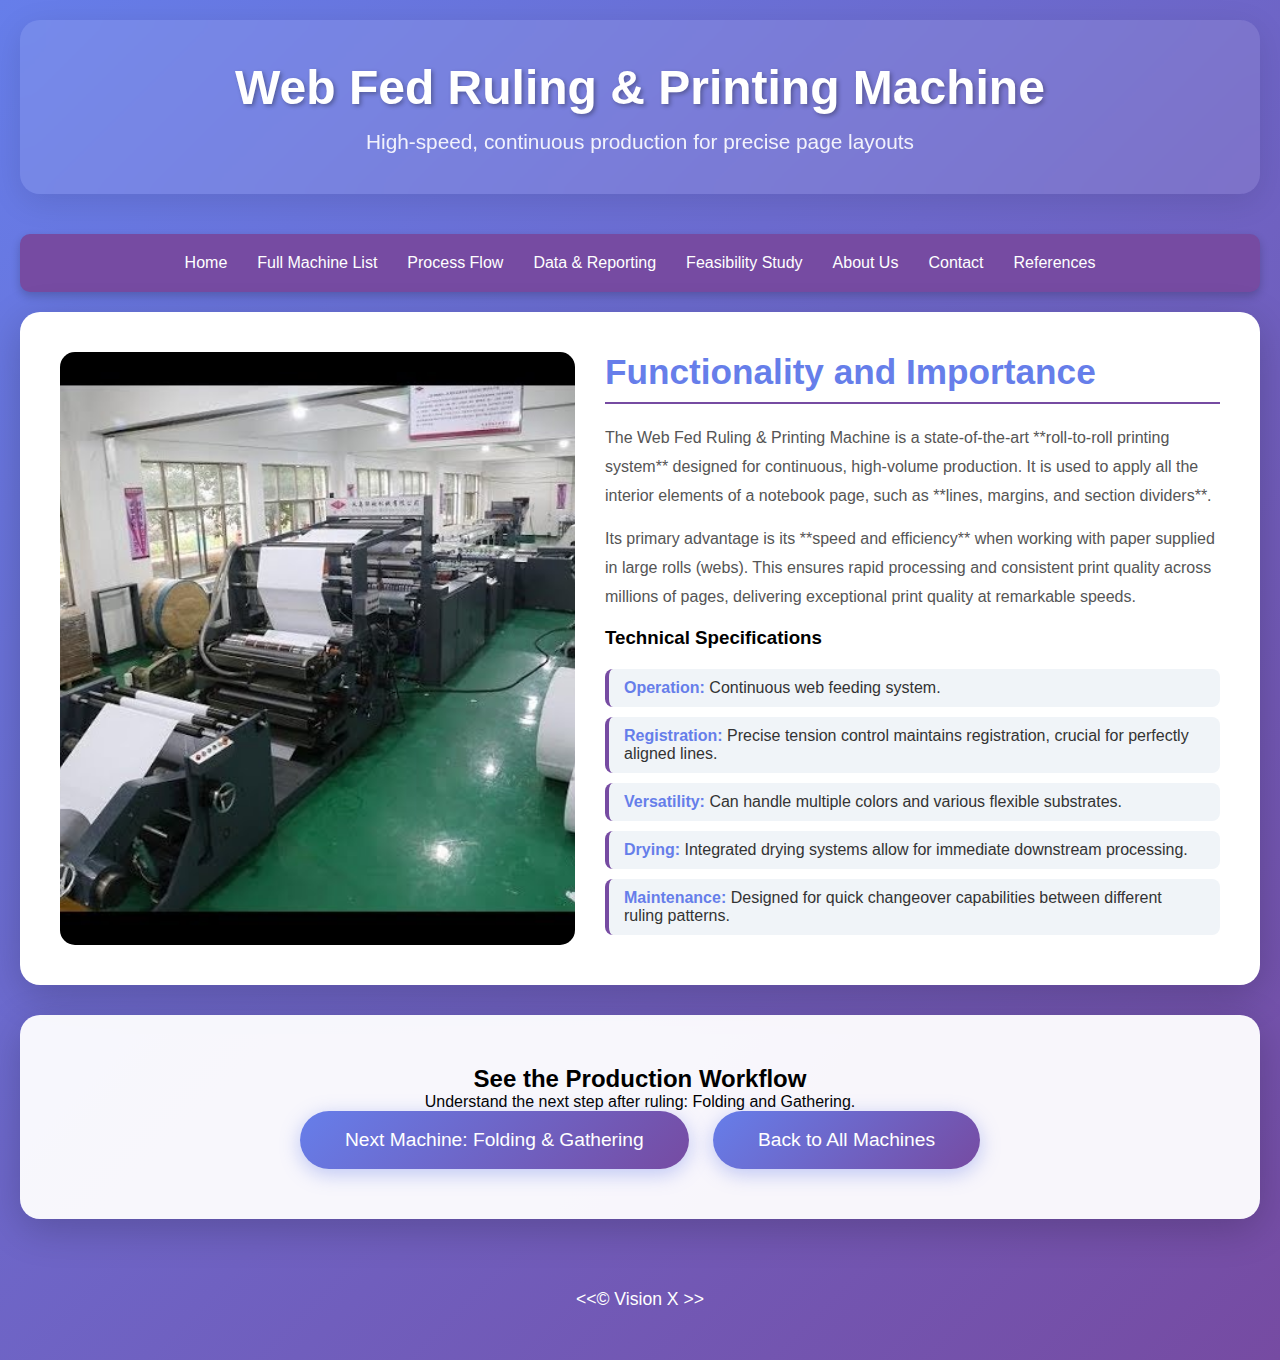
<file: machine_ruler.html>
<!DOCTYPE html>
<html lang="en">
<head>
    <meta charset="UTF-8">
    <meta name="viewport" content="width=device-width, initial-scale=1.0">
    <title>Machine Detail | Ruling & Printing Machine</title>
    <style>
        * { margin: 0; padding: 0; box-sizing: border-box; }
        body { font-family: 'Segoe UI', Tahoma, Geneva, Verdana, sans-serif; background: linear-gradient(135deg, #667eea 0%, #764ba2 100%); min-height: 100vh; padding: 20px; }
        .container { max-width: 1400px; margin: 0 auto; }
        header { text-align: center; color: white; padding: 40px 20px; margin-bottom: 40px; background: rgba(255, 255, 255, 0.1); backdrop-filter: blur(10px); border-radius: 20px; box-shadow: 0 8px 32px rgba(0, 0, 0, 0.1); }
        h1 { font-size: 3em; margin-bottom: 15px; text-shadow: 2px 2px 4px rgba(0, 0, 0, 0.3); }
        .subtitle { font-size: 1.3em; opacity: 0.9; }
        /* --- Navigation Bar Styling --- */
        .navbar { background: #764ba2; padding: 10px 0; border-radius: 10px; margin-bottom: 20px; box-shadow: 0 4px 10px rgba(0, 0, 0, 0.2); }
        .nav-list { list-style: none; display: flex; justify-content: center; flex-wrap: wrap; }
        .nav-item a { color: white; text-decoration: none; padding: 10px 15px; display: block; transition: background-color 0.3s ease; border-radius: 5px; font-weight: 500;}
        .nav-item a:hover { background-color: #667eea; }
        /* ------------------------------ */
        .machine-detail { background: white; padding: 40px; border-radius: 20px; box-shadow: 0 10px 40px rgba(0, 0, 0, 0.2); margin-bottom: 30px; display: flex; flex-wrap: wrap; gap: 30px; }
        .machine-detail h2 { color: #667eea; margin-bottom: 20px; font-size: 2.2em; border-bottom: 2px solid #764ba2; padding-bottom: 10px; width: 100%; }
        .image-container { flex: 1 1 400px; min-height: 300px; background: #f0f4f8; border-radius: 15px; overflow: hidden; }
        .image-container img { width: 100%; height: 100%; object-fit: cover; }
        .content-container { flex: 1 1 500px; }
        .content-container p { color: #555; line-height: 1.8; margin-bottom: 15px; }
        .key-specs { list-style: none; padding-left: 0; margin-top: 20px; }
        .key-specs li { background: #f0f4f8; padding: 10px 15px; border-radius: 8px; margin-bottom: 10px; border-left: 4px solid #764ba2; color: #333; }
        .key-specs strong { color: #667eea; }

        .cta-section { background: rgba(255, 255, 255, 0.95); padding: 50px; border-radius: 20px; text-align: center; box-shadow: 0 10px 40px rgba(0, 0, 0, 0.2); }
        .cta-button { background: linear-gradient(135deg, #667eea, #764ba2); color: white; padding: 18px 45px; border: none; border-radius: 50px; font-size: 1.2em; cursor: pointer; transition: all 0.3s ease; box-shadow: 0 5px 20px rgba(102, 126, 234, 0.4); margin: 0 10px; }
        .cta-button:hover { transform: scale(1.05); box-shadow: 0 8px 30px rgba(102, 126, 234, 0.6); }
        footer { text-align: center; color: white; padding: 30px; margin-top: 40px; font-size: 1.1em; }
        @media (max-width: 1024px) {
            .machine-detail { flex-direction: column; }
        }
        @media (max-width: 768px) {
            h1 { font-size: 2em; }
            .nav-list { flex-direction: column; }
            .nav-item a { text-align: center; }
        }
    </style>
</head>
<body>
    <div class="container">
        <header>
            <h1>Web Fed Ruling & Printing Machine</h1>
            <p class="subtitle">High-speed, continuous production for precise page layouts</p>
        </header>

        <!-- Global Navigation Bar (Updated) -->
        <nav class="navbar">
            <ul class="nav-list">
                <li class="nav-item"><a href="index.html">Home</a></li>
                <li class="nav-item"><a href="machines.html">Full Machine List</a></li>
                <li class="nav-item"><a href="process.html">Process Flow</a></li>
                <li class="nav-item"><a href="data-management.html">Data & Reporting</a></li>
                <li class="nav-item"><a href="feasibility.html">Feasibility Study</a></li>
                <li class="nav-item"><a href="about.html">About Us</a></li>
                <li class="nav-item"><a href="contact.html">Contact</a></li>
                <li class="nav-item"><a href="reference.html">References</a></li>
            </ul>
        </nav>

        <div class="machine-detail">
            <div class="image-container">
                <img src="2nd.jpg" alt="Web Fed Flexographic Press">
            </div>
            <div class="content-container">
                <h2>Functionality and Importance</h2>
                <p>The Web Fed Ruling & Printing Machine is a state-of-the-art **roll-to-roll printing system** designed for continuous, high-volume production. It is used to apply all the interior elements of a notebook page, such as **lines, margins, and section dividers**.</p>
                
                <p>Its primary advantage is its **speed and efficiency** when working with paper supplied in large rolls (webs). This ensures rapid processing and consistent print quality across millions of pages, delivering exceptional print quality at remarkable speeds.</p>
                
                <h3>Technical Specifications</h3>
                <ul class="key-specs">
                    <li><strong>Operation:</strong> Continuous web feeding system.</li>
                    <li><strong>Registration:</strong> Precise tension control maintains registration, crucial for perfectly aligned lines.</li>
                    <li><strong>Versatility:</strong> Can handle multiple colors and various flexible substrates.</li>
                    <li><strong>Drying:</strong> Integrated drying systems allow for immediate downstream processing.</li>
                    <li><strong>Maintenance:</strong> Designed for quick changeover capabilities between different ruling patterns.</li>
                </ul>
            </div>
        </div>

        <div class="cta-section">
            <h2>See the Production Workflow</h2>
            <p>Understand the next step after ruling: Folding and Gathering.</p>
            <button class="cta-button" onclick="window.location.href='machine_folder.html'">Next Machine: Folding & Gathering</button>
            <button class="cta-button" onclick="window.location.href='machines.html'">Back to All Machines</button>
        </div>

        <footer>
            <p>&lt;&lt;© Vision X &gt;&gt;</p>
        </footer>
    </div>
</body>
</html>
</file>
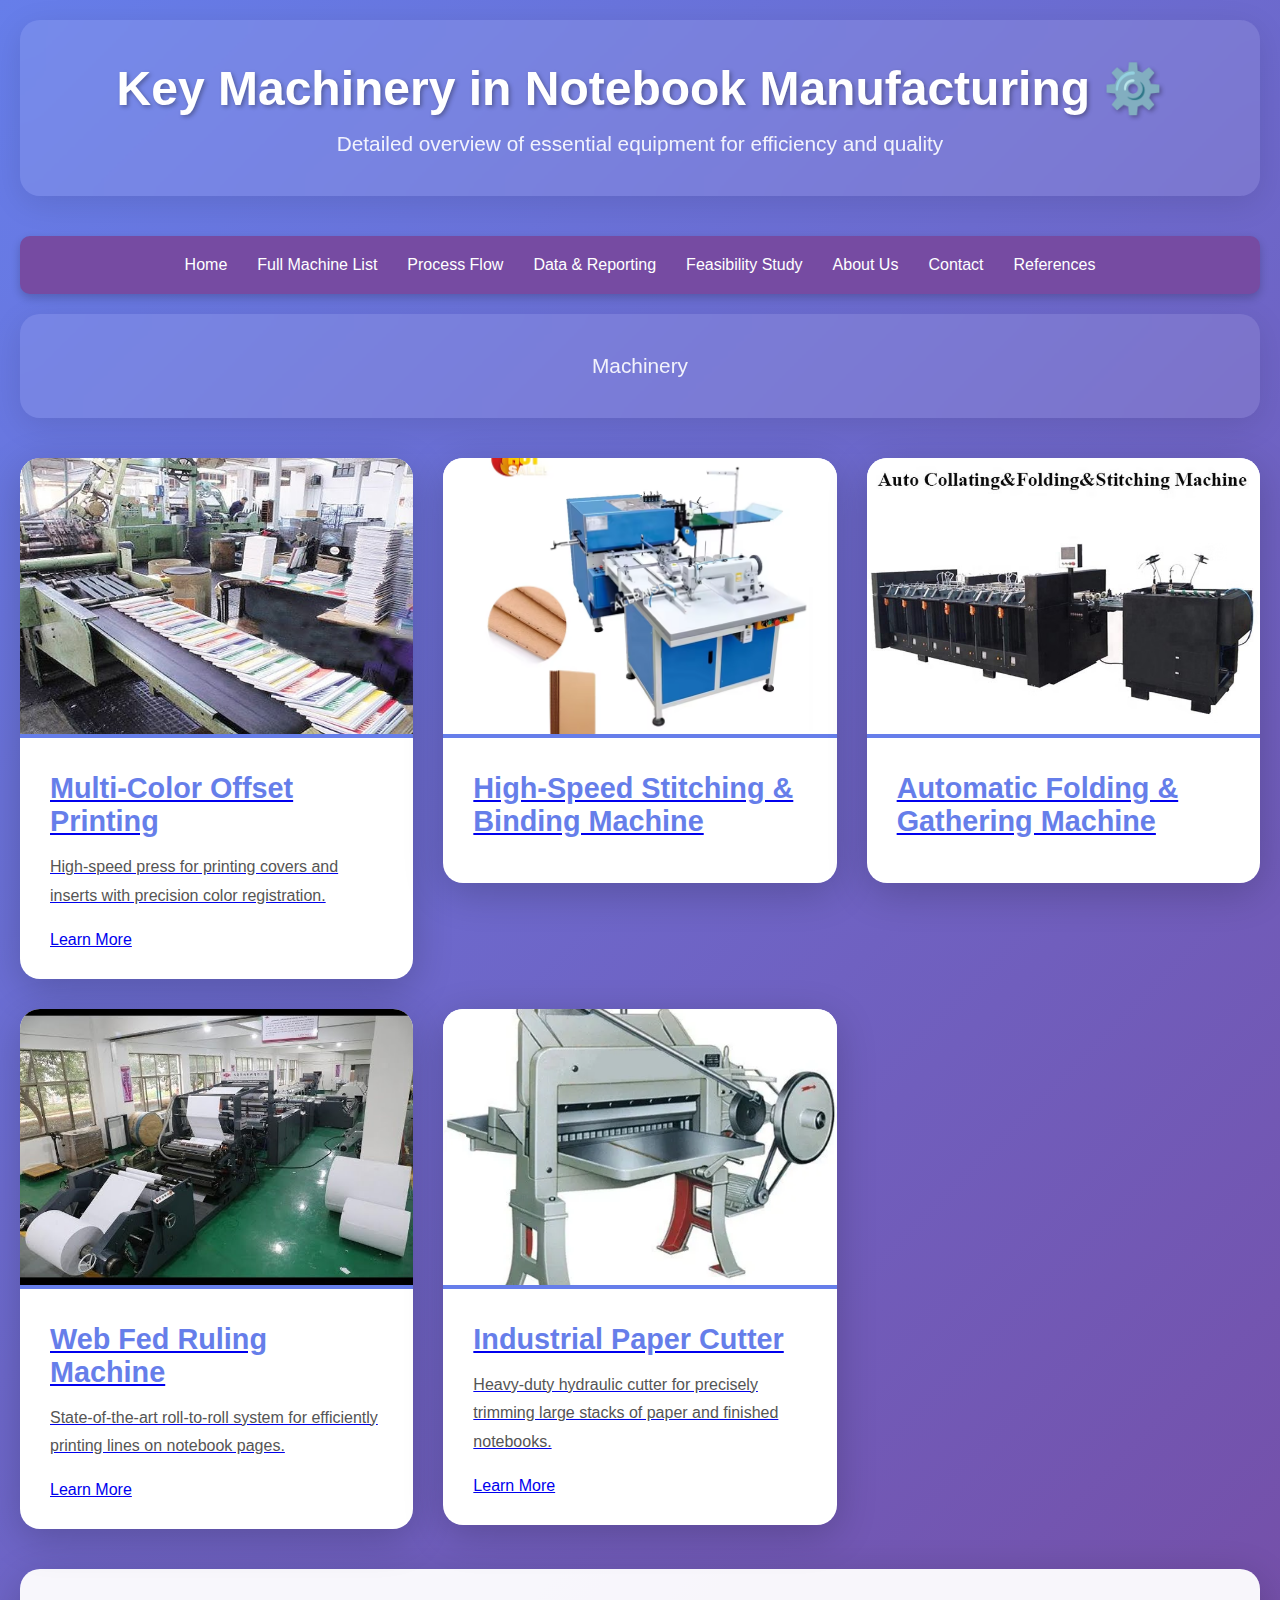
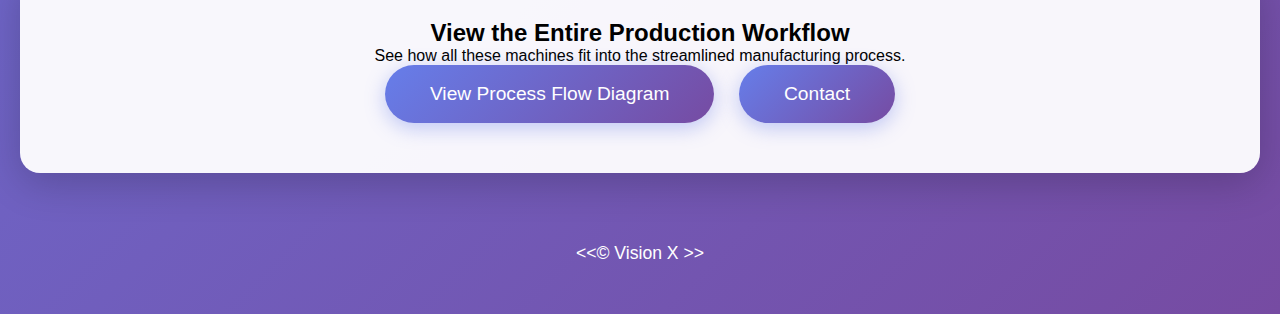
<file: machines.html>
<!DOCTYPE html>
<html lang="en">
<head>
    <meta charset="UTF-8">
    <meta name="viewport" content="width=device-width, initial-scale=1.0">
    <title>Machines | Notebooks Manufacturing Equipment</title>
    <style>
        * { margin: 0; padding: 0; box-sizing: border-box; }
        body { font-family: 'Segoe UI', Tahoma, Geneva, Verdana, sans-serif; background: linear-gradient(135deg, #667eea 0%, #764ba2 100%); min-height: 100vh; padding: 20px; }
        .container { max-width: 1400px; margin: 0 auto; }
        header { text-align: center; color: white; padding: 40px 20px; margin-bottom: 40px; background: rgba(255, 255, 255, 0.1); backdrop-filter: blur(10px); border-radius: 20px; box-shadow: 0 8px 32px rgba(0, 0, 0, 0.1); }
        h1 { font-size: 3em; margin-bottom: 15px; text-shadow: 2px 2px 4px rgba(0, 0, 0, 0.3); }
        .subtitle { font-size: 1.3em; opacity: 0.9; }
        /* --- Navigation Bar Styling --- */
        .navbar { background: #764ba2; padding: 10px 0; border-radius: 10px; margin-bottom: 20px; box-shadow: 0 4px 10px rgba(0, 0, 0, 0.2); }
        .nav-list { list-style: none; display: flex; justify-content: center; flex-wrap: wrap; }
        .nav-item a { color: white; text-decoration: none; padding: 10px 15px; display: block; transition: background-color 0.3s ease; border-radius: 5px; font-weight: 500;}
        .nav-item a:hover { background-color: #667eea; }
        /* ------------------------------ */
        .machines-grid { display: grid; grid-template-columns: repeat(auto-fit, minmax(380px, 1fr)); gap: 30px; margin-bottom: 40px; }
        .machine-card { background: white; border-radius: 20px; overflow: hidden; box-shadow: 0 10px 40px rgba(0, 0, 0, 0.2); transition: transform 0.3s ease, box-shadow 0.3s ease; }
        .machine-card:hover { transform: translateY(-10px); box-shadow: 0 15px 50px rgba(0, 0, 0, 0.3); }
        .machine-image { width: 100%; height: 280px; object-fit: cover; border-bottom: 4px solid #667eea; background: #ccc; }
        .machine-content { padding: 30px; }
        .machine-title { font-size: 1.8em; color: #667eea; margin-bottom: 15px; font-weight: bold; }
        .machine-description { color: #555; line-height: 1.8; margin-bottom: 20px; }
        .features-list { background: linear-gradient(135deg, #f5f7fa 0%, #c3cfe2 100%); padding: 20px; border-radius: 12px; margin-top: 15px; }
        .features-list h3 { color: #764ba2; margin-bottom: 12px; font-size: 1.2em; }
        .features-list ul { list-style: none; padding-left: 0; }
        .features-list li { padding: 8px 0; padding-left: 25px; position: relative; color: #333; }
        .features-list li:before { content: "✓"; position: absolute; left: 0; color: #667eea; font-weight: bold; font-size: 1.2em; }
        .specs-badge { display: inline-block; background: linear-gradient(135deg, #667eea, #764ba2); color: white; padding: 8px 16px; border-radius: 20px; font-size: 0.9em; margin: 5px 5px 5px 0; font-weight: 500; }
        .cta-section { background: rgba(255, 255, 255, 0.95); padding: 50px; border-radius: 20px; text-align: center; box-shadow: 0 10px 40px rgba(0, 0, 0, 0.2); }
        .cta-button { background: linear-gradient(135deg, #667eea, #764ba2); color: white; padding: 18px 45px; border: none; border-radius: 50px; font-size: 1.2em; cursor: pointer; transition: all 0.3s ease; box-shadow: 0 5px 20px rgba(102, 126, 234, 0.4); margin: 0 10px; }
        .cta-button:hover { transform: scale(1.05); box-shadow: 0 8px 30px rgba(102, 126, 234, 0.6); }
        footer { text-align: center; color: white; padding: 30px; margin-top: 40px; font-size: 1.1em; }
        @media (max-width: 768px) {
            h1 { font-size: 2em; }
            .machines-grid { grid-template-columns: 1fr; }
            .nav-list { flex-direction: column; }
            .nav-item a { text-align: center; }
        }
    </style>
</head>
<body>
    <div class="container">
        <header>
            <h1>Key Machinery in Notebook Manufacturing ⚙️</h1>
            <p class="subtitle">Detailed overview of essential equipment for efficiency and quality</p>
        </header>

        <!-- Global Navigation Bar (Updated) -->
        <nav class="navbar">
            <ul class="nav-list">
                <li class="nav-item"><a href="index.html">Home</a></li>
                <li class="nav-item"><a href="machines.html">Full Machine List</a></li>
                <li class="nav-item"><a href="process.html">Process Flow</a></li>
                <li class="nav-item"><a href="data-management.html">Data & Reporting</a></li>
                <li class="nav-item"><a href="feasibility.html">Feasibility Study</a></li>
                <li class="nav-item"><a href="about.html">About Us</a></li>
                <li class="nav-item"><a href="contact.html">Contact</a></li>
                <li class="nav-item"><a href="reference.html">References</a></li>
            </ul>
        </nav>

               <section class="content-section">
            <header>
            <p class="subtitle">Machinery</p></header>
            <div class="machines-grid">

                <a href="machine_offset.html" class="machine-card-link">
                    <div class="machine-card">
                        <img src="1st.jpg" alt="Color Printing Press" class="machine-image" onerror="this.style.background='linear-gradient(135deg, #667eea, #764ba2)'; this.alt='Image: Multi-Color Offset Printing Press';">
                        <div class="machine-content">
                            <h3 class="machine-title">Multi-Color Offset Printing</h3>
                            <p class="machine-description">High-speed press for printing covers and inserts with precision color registration.</p>
                            <span class="read-more">Learn More</span>
                        </div>
                    </div>
                </a>
                <a href="machine_binder.html" class="machine-card-link">
                    <div class="machine-card">
                        <img src="binnding.avif" alt="Color Printing Press" class="machine-image" onerror="this.style.background='linear-gradient(135deg, #667eea, #764ba2)'; this.alt='Image: Multi-Color Offset Printing Press';">
                       <div class="machine-content">
                            <h3 class="machine-title">High-Speed Stitching & Binding Machine</h3>
                           
                        </div> 
                    </div>
                </a>
                <a href="machine_folder.html" class="machine-card-link">
                    <div class="machine-card">
                        <img src="gathering.avif" alt="Color Printing Press" class="machine-image" onerror="this.style.background='linear-gradient(135deg, #667eea, #764ba2)'; this.alt='Image: Multi-Color Offset Printing Press';">
                        <div class="machine-content">
                            <h3 class="machine-title">Automatic Folding & Gathering Machine</h3>
                            
                        </div>
                    </div>
                </a>

                <a href="machine_ruler.html" class="machine-card-link">
                    <div class="machine-card">
                        <img src="2nd.jpg" alt="Web Fed Printing" class="machine-image" onerror="this.style.background='linear-gradient(135deg, #764ba2, #667eea)'; this.alt='Image: Web Fed Ruling Machine';">
                        <div class="machine-content">
                            <h3 class="machine-title">Web Fed Ruling Machine</h3>
                            <p class="machine-description">State-of-the-art roll-to-roll system for efficiently printing lines on notebook pages.</p>
                            <span class="read-more">Learn More</span>
                        </div>
                    </div>
                </a>

                <a href="machine_cutter.html" class="machine-card-link">
                    <div class="machine-card">
                        <img src="3rd.webp" alt="Paper Cutting Machine" class="machine-image" onerror="this.style.background='linear-gradient(135deg, #667eea, #764ba2)'; this.alt='Image: Industrial Paper Cutter';">
                        <div class="machine-content">
                            <h3 class="machine-title">Industrial Paper Cutter</h3>
                            <p class="machine-description">Heavy-duty hydraulic cutter for precisely trimming large stacks of paper and finished notebooks.</p>
                            <span class="read-more">Learn More</span>
                        </div>
                    </div>
                </a>
            </div>
        </section>

        

        <div class="cta-section">
            <h2>View the Entire Production Workflow</h2>
            <p>See how all these machines fit into the streamlined manufacturing process.</p>
            <button class="cta-button" onclick="window.location.href='process.html'">View Process Flow Diagram</button>
            <button class="cta-button" onclick="window.location.href='contact.html'">Contact</button>
        </div>

        <footer>
            <p>&lt;&lt;© Vision X &gt;&gt;</p>
        </footer>
    </div>
</body>
</html>
</file>
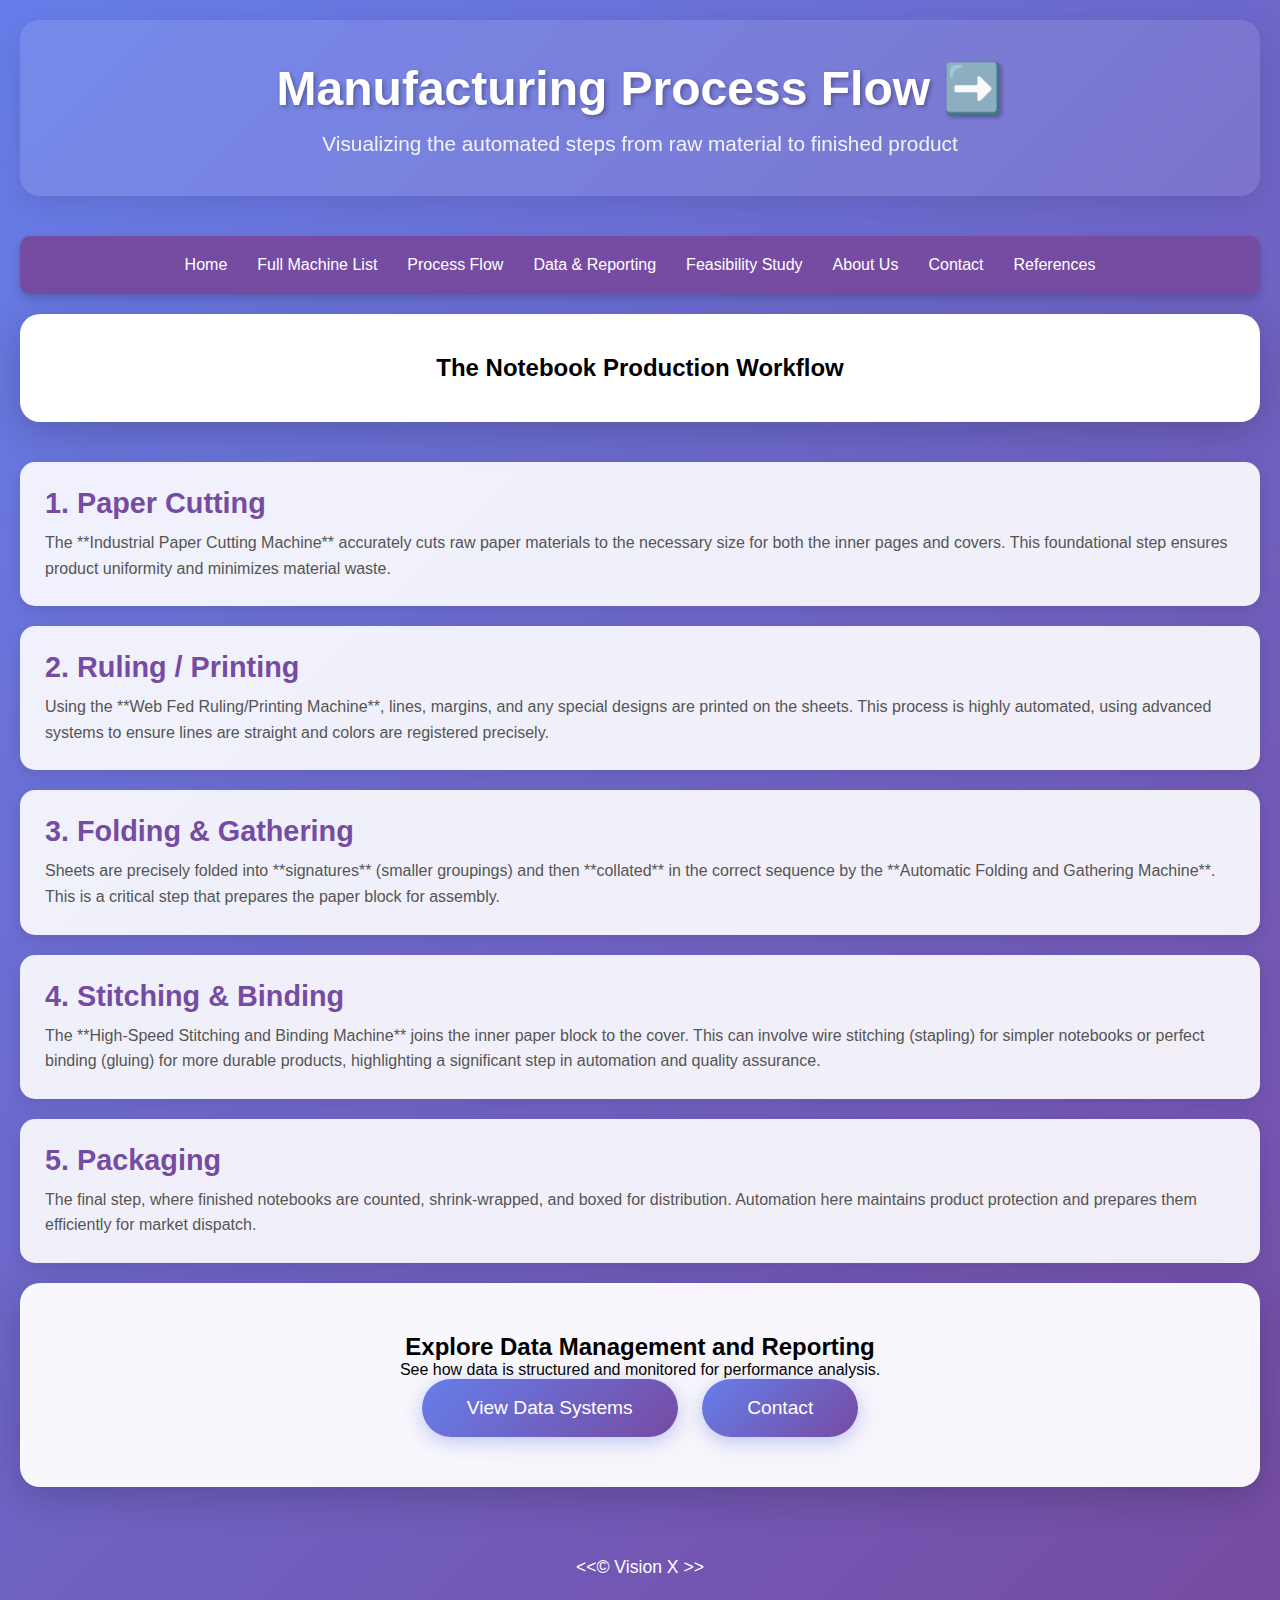
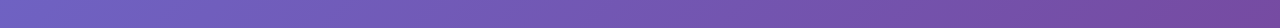
<file: process.html>
<!DOCTYPE html>
<html lang="en">
<head>
    <meta charset="UTF-8">
    <meta name="viewport" content="width=device-width, initial-scale=1.0">
    <title>Process Flow | Notebooks Manufacturing</title>
    <style>
        * { margin: 0; padding: 0; box-sizing: border-box; }
        body { font-family: 'Segoe UI', Tahoma, Geneva, Verdana, sans-serif; background: linear-gradient(135deg, #667eea 0%, #764ba2 100%); min-height: 100vh; padding: 20px; }
        .container { max-width: 1400px; margin: 0 auto; }
        header { text-align: center; color: white; padding: 40px 20px; margin-bottom: 40px; background: rgba(255, 255, 255, 0.1); backdrop-filter: blur(10px); border-radius: 20px; box-shadow: 0 8px 32px rgba(0, 0, 0, 0.1); }
        h1 { font-size: 3em; margin-bottom: 15px; text-shadow: 2px 2px 4px rgba(0, 0, 0, 0.3); }
        .subtitle { font-size: 1.3em; opacity: 0.9; }
        /* --- Navigation Bar Styling --- */
        .navbar { background: #764ba2; padding: 10px 0; border-radius: 10px; margin-bottom: 20px; box-shadow: 0 4px 10px rgba(0, 0, 0, 0.2); }
        .nav-list { list-style: none; display: flex; justify-content: center; flex-wrap: wrap; }
        .nav-item a { color: white; text-decoration: none; padding: 10px 15px; display: block; transition: background-color 0.3s ease; border-radius: 5px; font-weight: 500;}
        .nav-item a:hover { background-color: #667eea; }
        /* ------------------------------ */
        .process-diagram { background: white; padding: 40px; border-radius: 20px; box-shadow: 0 10px 40px rgba(0, 0, 0, 0.2); text-align: center; margin-bottom: 40px; }
        .process-diagram img { max-width: 100%; height: auto; border: 2px solid #667eea; border-radius: 10px; }
        .process-flow-container { 
            display: flex; 
            flex-direction: column; 
            align-items: center; 
            padding: 20px;
        }
        .flow-step {
            display: inline-block;
            background: #f0f4f8;
            color: #764ba2;
            padding: 15px 30px;
            margin: 10px 0;
            border-radius: 10px;
            font-weight: bold;
            box-shadow: 0 4px 6px rgba(0, 0, 0, 0.1);
        }
        .flow-arrow {
            font-size: 2em;
            color: white;
            margin: -10px 0;
            line-height: 0;
        }
        .process-step { background: rgba(255, 255, 255, 0.9); padding: 25px; border-radius: 15px; margin-bottom: 20px; box-shadow: 0 4px 15px rgba(0, 0, 0, 0.1); }
        .process-step h2 { color: #764ba2; margin-bottom: 10px; font-size: 1.8em; }
        .process-step p { color: #555; line-height: 1.6; }

        .cta-section { background: rgba(255, 255, 255, 0.95); padding: 50px; border-radius: 20px; text-align: center; box-shadow: 0 10px 40px rgba(0, 0, 0, 0.2); }
        .cta-button { background: linear-gradient(135deg, #667eea, #764ba2); color: white; padding: 18px 45px; border: none; border-radius: 50px; font-size: 1.2em; cursor: pointer; transition: all 0.3s ease; box-shadow: 0 5px 20px rgba(102, 126, 234, 0.4); margin: 0 10px; }
        .cta-button:hover { transform: scale(1.05); box-shadow: 0 8px 30px rgba(102, 126, 234, 0.6); }
        footer { text-align: center; color: white; padding: 30px; margin-top: 40px; font-size: 1.1em; }
        @media (max-width: 768px) {
            h1 { font-size: 2em; }
            .nav-list { flex-direction: column; }
            .nav-item a { text-align: center; }
        }
    </style>
</head>
<body>
    <div class="container">
        <header>
            <h1>Manufacturing Process Flow ➡️</h1>
            <p class="subtitle">Visualizing the automated steps from raw material to finished product</p>
        </header>

        <!-- Global Navigation Bar (Updated) -->
        <nav class="navbar">
            <ul class="nav-list">
                <li class="nav-item"><a href="index.html">Home</a></li>
                <li class="nav-item"><a href="machines.html">Full Machine List</a></li>
                <li class="nav-item"><a href="process.html">Process Flow</a></li>
                <li class="nav-item"><a href="data-management.html">Data & Reporting</a></li>
                <li class="nav-item"><a href="feasibility.html">Feasibility Study</a></li>
                <li class="nav-item"><a href="about.html">About Us</a></li>
                <li class="nav-item"><a href="contact.html">Contact</a></li>
                <li class="nav-item"><a href="reference.html">References</a></li>
            </ul>
        </nav>

        <div class="process-diagram">
            <h2>The Notebook Production Workflow</h2>
            <!-- Embedded Process Flow Diagram from DOCX -->
                    </div>

        <div class="process-step">
            <h2>1. Paper Cutting</h2>
            <p>The **Industrial Paper Cutting Machine** accurately cuts raw paper materials to the necessary size for both the inner pages and covers. This foundational step ensures product uniformity and minimizes material waste.</p>
        </div>
        <div class="process-step">
            <h2>2. Ruling / Printing</h2>
            <p>Using the **Web Fed Ruling/Printing Machine**, lines, margins, and any special designs are printed on the sheets. This process is highly automated, using advanced systems to ensure lines are straight and colors are registered precisely.</p>
        </div>
        <div class="process-step">
            <h2>3. Folding & Gathering</h2>
            <p>Sheets are precisely folded into **signatures** (smaller groupings) and then **collated** in the correct sequence by the **Automatic Folding and Gathering Machine**. This is a critical step that prepares the paper block for assembly.</p>
        </div>
        <div class="process-step">
            <h2>4. Stitching & Binding</h2>
            <p>The **High-Speed Stitching and Binding Machine** joins the inner paper block to the cover. This can involve wire stitching (stapling) for simpler notebooks or perfect binding (gluing) for more durable products, highlighting a significant step in automation and quality assurance.</p>
        </div>
        <div class="process-step">
            <h2>5. Packaging</h2>
            <p>The final step, where finished notebooks are counted, shrink-wrapped, and boxed for distribution. Automation here maintains product protection and prepares them efficiently for market dispatch.</p>
        </div>


        <div class="cta-section">
            <h2>Explore Data Management and Reporting</h2>
            <p>See how data is structured and monitored for performance analysis.</p>
            <button class="cta-button" onclick="window.location.href='data-management.html'">View Data Systems</button>
            <button class="cta-button" onclick="window.location.href='contact.html'">Contact</button>
        </div>

        <footer>
            <p>&lt;&lt;© Vision X &gt;&gt;</p>
        </footer>
    </div>
</body>
</html>
</file>
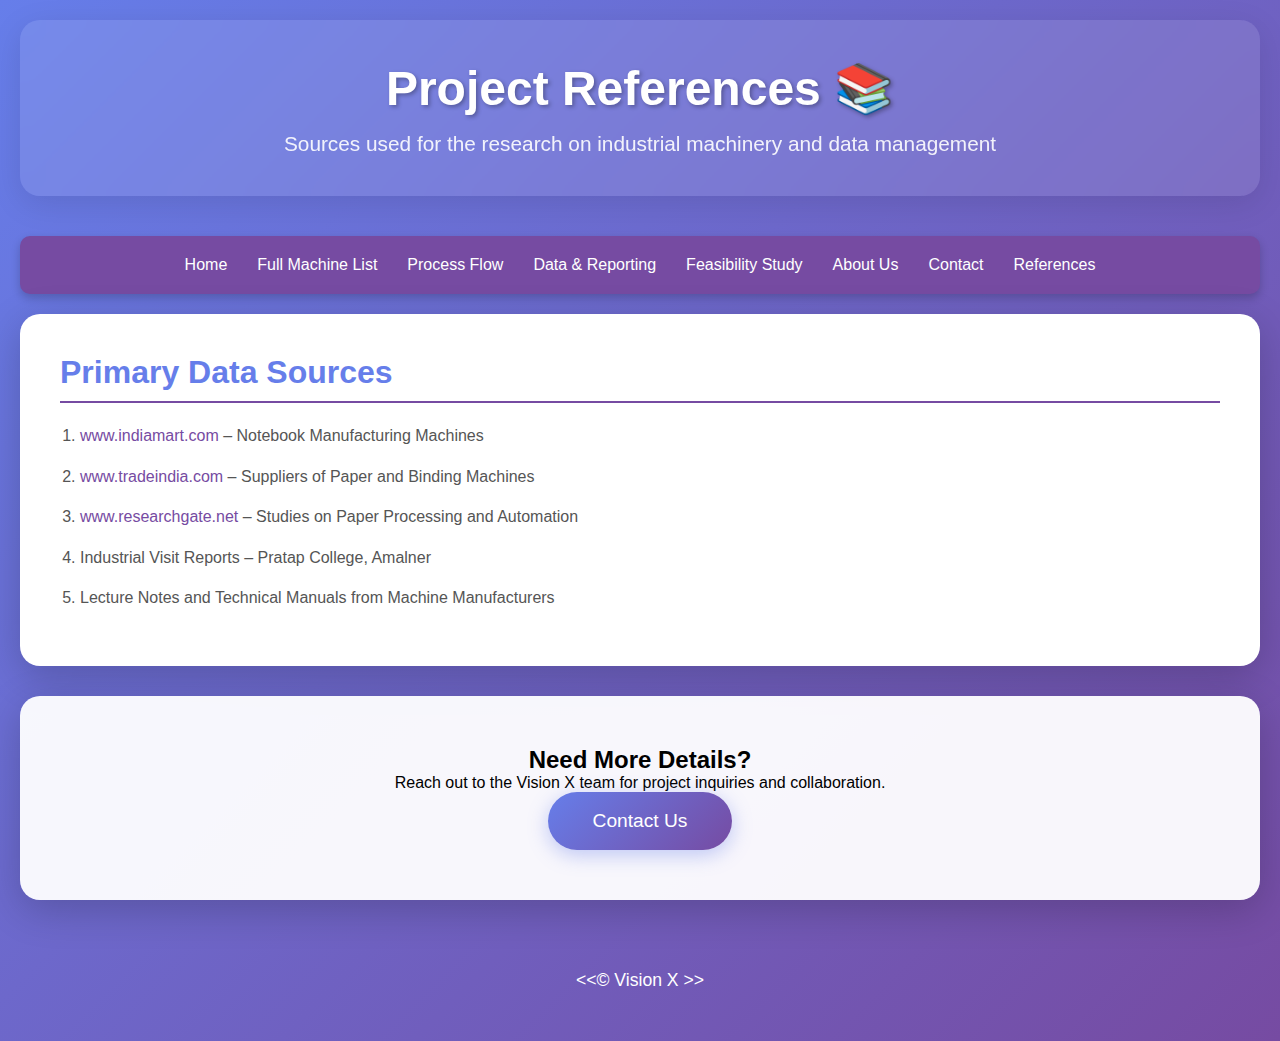
<file: reference.html>
<!DOCTYPE html>
<html lang="en">
<head>
    <meta charset="UTF-8">
    <meta name="viewport" content="width=device-width, initial-scale=1.0">
    <title>References | Project Sources</title>
    <style>
        * { margin: 0; padding: 0; box-sizing: border-box; }
        body { font-family: 'Segoe UI', Tahoma, Geneva, Verdana, sans-serif; background: linear-gradient(135deg, #667eea 0%, #764ba2 100%); min-height: 100vh; padding: 20px; }
        .container { max-width: 1400px; margin: 0 auto; }
        header { text-align: center; color: white; padding: 40px 20px; margin-bottom: 40px; background: rgba(255, 255, 255, 0.1); backdrop-filter: blur(10px); border-radius: 20px; box-shadow: 0 8px 32px rgba(0, 0, 0, 0.1); }
        h1 { font-size: 3em; margin-bottom: 15px; text-shadow: 2px 2px 4px rgba(0, 0, 0, 0.3); }
        .subtitle { font-size: 1.3em; opacity: 0.9; }
        /* --- Navigation Bar Styling --- */
        .navbar { background: #764ba2; padding: 10px 0; border-radius: 10px; margin-bottom: 20px; box-shadow: 0 4px 10px rgba(0, 0, 0, 0.2); }
        .nav-list { list-style: none; display: flex; justify-content: center; flex-wrap: wrap; }
        .nav-item a { color: white; text-decoration: none; padding: 10px 15px; display: block; transition: background-color 0.3s ease; border-radius: 5px; font-weight: 500;}
        .nav-item a:hover { background-color: #667eea; }
        /* ------------------------------ */
        .content-section { background: white; padding: 40px; border-radius: 20px; box-shadow: 0 10px 40px rgba(0, 0, 0, 0.2); margin-bottom: 30px; }
        .content-section h2 { color: #667eea; margin-bottom: 20px; font-size: 2em; border-bottom: 2px solid #764ba2; padding-bottom: 10px; }
        .reference-list { list-style: decimal; padding-left: 20px; color: #555; }
        .reference-list li { margin-bottom: 15px; line-height: 1.6; }
        .reference-list a { color: #764ba2; text-decoration: none; font-weight: 500;}
        .reference-list a:hover { text-decoration: underline; }

        .cta-section { background: rgba(255, 255, 255, 0.95); padding: 50px; border-radius: 20px; text-align: center; box-shadow: 0 10px 40px rgba(0, 0, 0, 0.2); }
        .cta-button { background: linear-gradient(135deg, #667eea, #764ba2); color: white; padding: 18px 45px; border: none; border-radius: 50px; font-size: 1.2em; cursor: pointer; transition: all 0.3s ease; box-shadow: 0 5px 20px rgba(102, 126, 234, 0.4); margin: 0 10px; }
        .cta-button:hover { transform: scale(1.05); box-shadow: 0 8px 30px rgba(102, 126, 234, 0.6); }
        footer { text-align: center; color: white; padding: 30px; margin-top: 40px; font-size: 1.1em; }
        @media (max-width: 768px) {
            h1 { font-size: 2em; }
            .nav-list { flex-direction: column; }
            .nav-item a { text-align: center; }
        }
    </style>
</head>
<body>
    <div class="container">
        <header>
            <h1>Project References 📚</h1>
            <p class="subtitle">Sources used for the research on industrial machinery and data management</p>
        </header>

        <!-- Global Navigation Bar (Updated) -->
        <nav class="navbar">
            <ul class="nav-list">
                <li class="nav-item"><a href="index.html">Home</a></li>
                <li class="nav-item"><a href="machines.html">Full Machine List</a></li>
                <li class="nav-item"><a href="process.html">Process Flow</a></li>
                <li class="nav-item"><a href="data-management.html">Data & Reporting</a></li>
                <li class="nav-item"><a href="feasibility.html">Feasibility Study</a></li>
                <li class="nav-item"><a href="about.html">About Us</a></li>
                <li class="nav-item"><a href="contact.html">Contact</a></li>
                <li class="nav-item"><a href="reference.html">References</a></li>
            </ul>
        </nav>

        <div class="content-section">
            <h2>Primary Data Sources</h2>
            <ol class="reference-list">
                <li><a href="#">www.indiamart.com</a> – Notebook Manufacturing Machines</li>
                <li><a href="#">www.tradeindia.com</a> – Suppliers of Paper and Binding Machines</li>
                <li><a href="#">www.researchgate.net</a> – Studies on Paper Processing and Automation</li>
                <li>Industrial Visit Reports – Pratap College, Amalner</li>
                <li>Lecture Notes and Technical Manuals from Machine Manufacturers</li>
            </ol>
        </div>

        <div class="cta-section">
            <h2>Need More Details?</h2>
            <p>Reach out to the Vision X team for project inquiries and collaboration.</p>
            <button class="cta-button" onclick="window.location.href='contact.html'">Contact Us</button>
        </div>

        <footer>
            <p>&lt;&lt;© Vision X &gt;&gt;</p>
        </footer>
    </div>
</body>
</html>
</file>
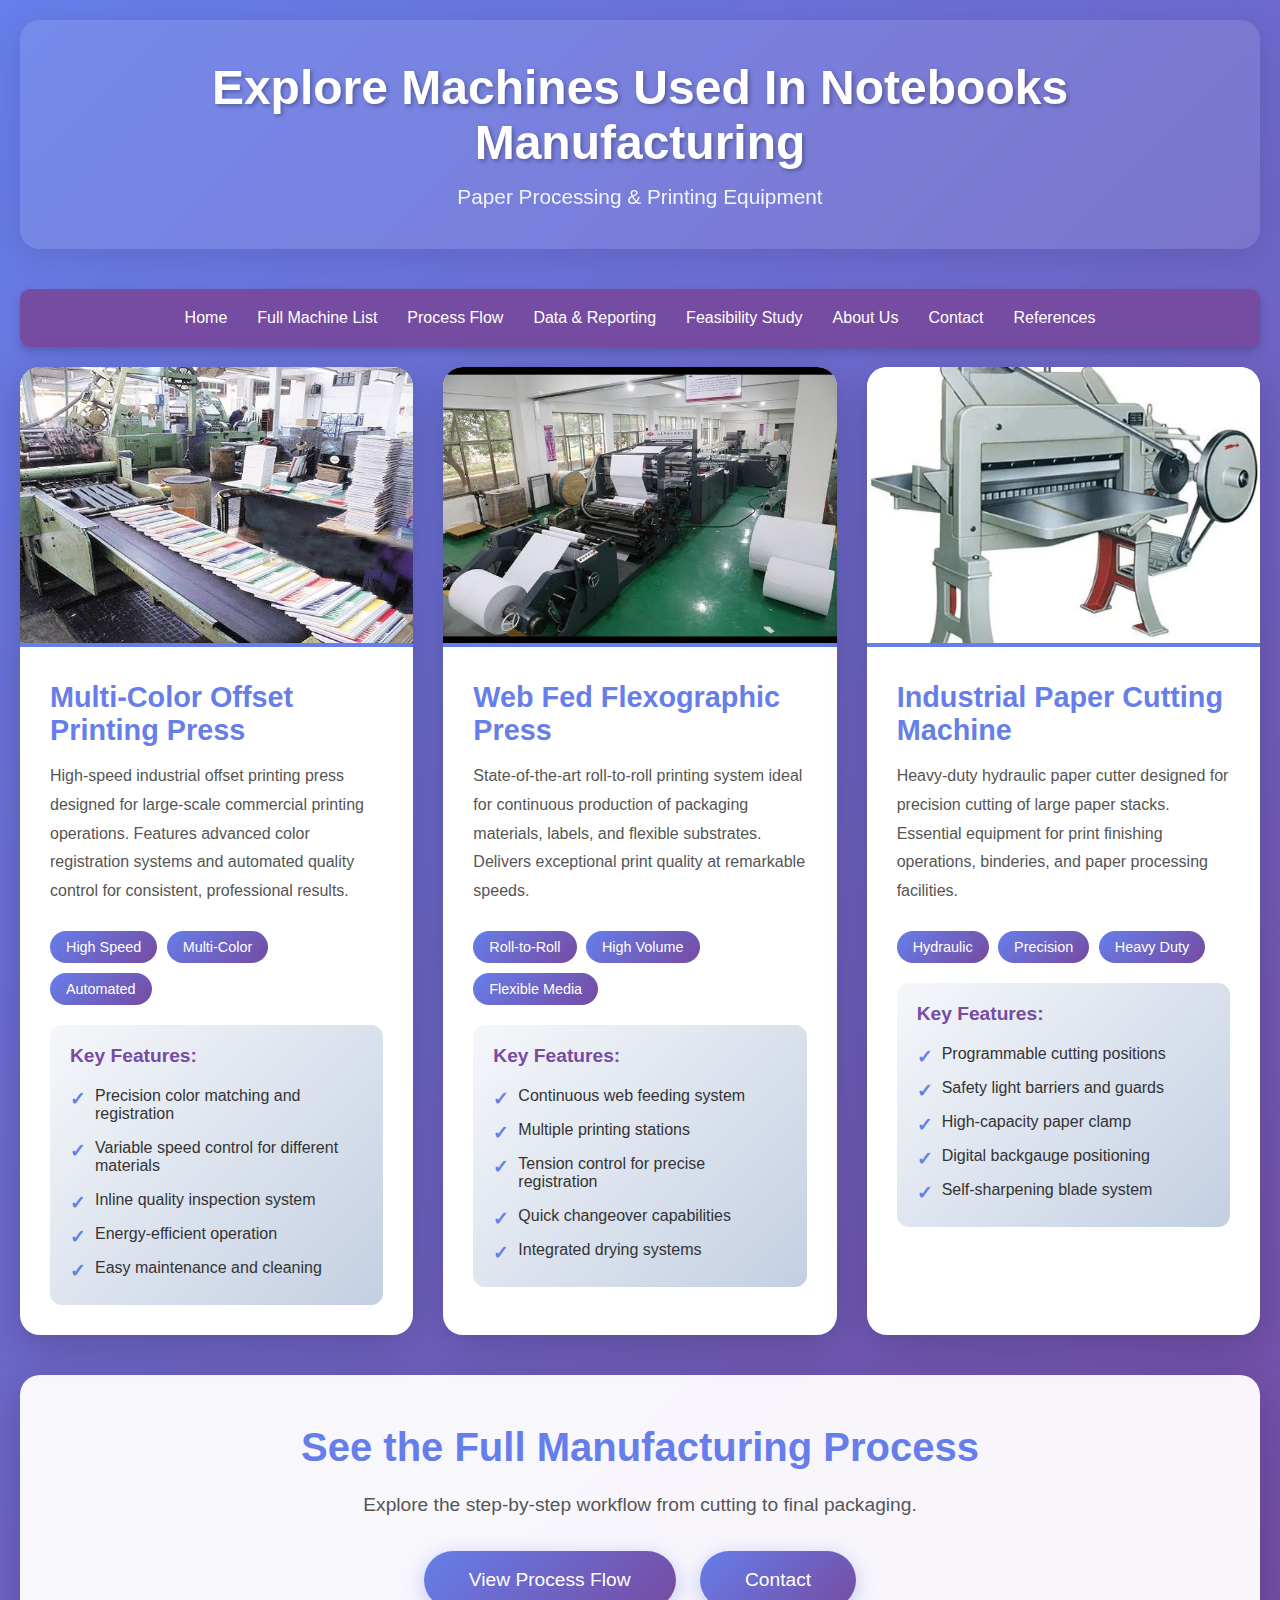
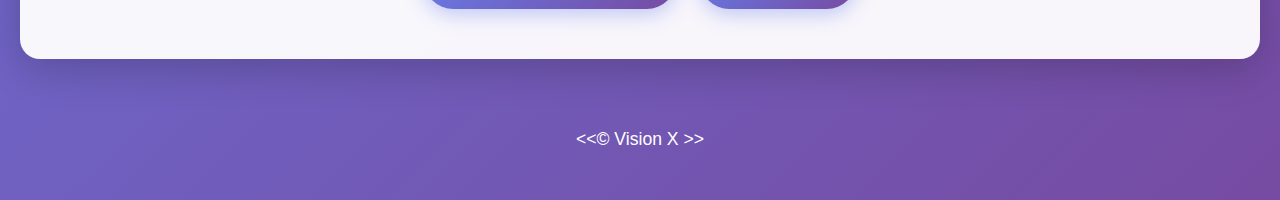
<file: test.html>
<!DOCTYPE html>
<html lang="en">
<head>
    <meta charset="UTF-8">
    <meta name="viewport" content="width=device-width, initial-scale=1.0">
    <title>Home | Notebooks Manufacturing Machines</title>
    <style>
        * { margin: 0; padding: 0; box-sizing: border-box; }
        body { font-family: 'Segoe UI', Tahoma, Geneva, Verdana, sans-serif; background: linear-gradient(135deg, #667eea 0%, #764ba2 100%); min-height: 100vh; padding: 20px; }
        .container { max-width: 1400px; margin: 0 auto; }
        header { text-align: center; color: white; padding: 40px 20px; margin-bottom: 40px; background: rgba(255, 255, 255, 0.1); backdrop-filter: blur(10px); border-radius: 20px; box-shadow: 0 8px 32px rgba(0, 0, 0, 0.1); }
        h1 { font-size: 3em; margin-bottom: 15px; text-shadow: 2px 2px 4px rgba(0, 0, 0, 0.3); }
        .subtitle { font-size: 1.3em; opacity: 0.9; }
        /* --- Navigation Bar Styling --- */
        .navbar { background: #764ba2; padding: 10px 0; border-radius: 10px; margin-bottom: 20px; box-shadow: 0 4px 10px rgba(0, 0, 0, 0.2); }
        .nav-list { list-style: none; display: flex; justify-content: center; flex-wrap: wrap; }
        .nav-item a { color: white; text-decoration: none; padding: 10px 15px; display: block; transition: background-color 0.3s ease; border-radius: 5px; font-weight: 500;}
        .nav-item a:hover { background-color: #667eea; }
        /* ------------------------------ */
        .machines-grid { display: grid; grid-template-columns: repeat(auto-fit, minmax(380px, 1fr)); gap: 30px; margin-bottom: 40px; }
        .machine-card { background: white; border-radius: 20px; overflow: hidden; box-shadow: 0 10px 40px rgba(0, 0, 0, 0.2); transition: transform 0.3s ease, box-shadow 0.3s ease; }
        .machine-card:hover { transform: translateY(-10px); box-shadow: 0 15px 50px rgba(0, 0, 0, 0.3); }
        .machine-image { width: 100%; height: 280px; object-fit: cover; border-bottom: 4px solid #667eea; }
        .machine-content { padding: 30px; }
        .machine-title { font-size: 1.8em; color: #667eea; margin-bottom: 15px; font-weight: bold; }
        .machine-description { color: #555; line-height: 1.8; margin-bottom: 20px; }
        .features-list { background: linear-gradient(135deg, #f5f7fa 0%, #c3cfe2 100%); padding: 20px; border-radius: 12px; margin-top: 15px; }
        .features-list h3 { color: #764ba2; margin-bottom: 12px; font-size: 1.2em; }
        .features-list ul { list-style: none; padding-left: 0; }
        .features-list li { padding: 8px 0; padding-left: 25px; position: relative; color: #333; }
        .features-list li:before { content: "✓"; position: absolute; left: 0; color: #667eea; font-weight: bold; font-size: 1.2em; }
        .specs-badge { display: inline-block; background: linear-gradient(135deg, #667eea, #764ba2); color: white; padding: 8px 16px; border-radius: 20px; font-size: 0.9em; margin: 5px 5px 5px 0; font-weight: 500; }
        .cta-section { background: rgba(255, 255, 255, 0.95); padding: 50px; border-radius: 20px; text-align: center; box-shadow: 0 10px 40px rgba(0, 0, 0, 0.2); }
        .cta-section h2 { color: #667eea; font-size: 2.5em; margin-bottom: 20px; }
        .cta-section p { color: #555; font-size: 1.2em; margin-bottom: 30px; line-height: 1.6; }
        .cta-button { background: linear-gradient(135deg, #667eea, #764ba2); color: white; padding: 18px 45px; border: none; border-radius: 50px; font-size: 1.2em; cursor: pointer; transition: all 0.3s ease; box-shadow: 0 5px 20px rgba(102, 126, 234, 0.4); margin: 0 10px; }
        .cta-button:hover { transform: scale(1.05); box-shadow: 0 8px 30px rgba(102, 126, 234, 0.6); }
        footer { text-align: center; color: white; padding: 30px; margin-top: 40px; font-size: 1.1em; }
        @media (max-width: 768px) {
            h1 { font-size: 2em; }
            .machines-grid { grid-template-columns: 1fr; }
            .cta-section { padding: 30px 20px; }
            .cta-button { display: block; margin: 10px auto; }
            .nav-list { flex-direction: column; }
            .nav-item a { text-align: center; }
        }
    </style>
</head>
<body>
    <div class="container">
        <header>
            <h1>Explore Machines Used In Notebooks Manufacturing</h1>
            <p class="subtitle">Paper Processing & Printing Equipment</p>
        </header>

        <!-- Global Navigation Bar (Updated) -->
        <nav class="navbar">
            <ul class="nav-list">
                <li class="nav-item"><a href="index.html">Home</a></li>
                <li class="nav-item"><a href="machines.html">Full Machine List</a></li>
                <li class="nav-item"><a href="process.html">Process Flow</a></li>
                <li class="nav-item"><a href="data-management.html">Data & Reporting</a></li>
                <li class="nav-item"><a href="feasibility.html">Feasibility Study</a></li>
                <li class="nav-item"><a href="about.html">About Us</a></li>
                <li class="nav-item"><a href="contact.html">Contact</a></li>
                <li class="nav-item"><a href="reference.html">References</a></li>
            </ul>
        </nav>

        <div class="machines-grid">
            <!-- Machine 1: Color Printing Press -->
            <div class="machine-card">
                <img src="1st.jpg" alt="Color Printing Press" class="machine-image" onerror="this.style.background='linear-gradient(135deg, #667eea, #764ba2)'">
                <div class="machine-content">
                    <h2 class="machine-title">Multi-Color Offset Printing Press</h2>
                    <p class="machine-description">
                        High-speed industrial offset printing press designed for large-scale commercial printing operations. Features advanced color registration systems and automated quality control for consistent, professional results.
                    </p>
                    <div>
                        <span class="specs-badge">High Speed</span>
                        <span class="specs-badge">Multi-Color</span>
                        <span class="specs-badge">Automated</span>
                    </div>
                    <div class="features-list">
                        <h3>Key Features:</h3>
                        <ul>
                            <li>Precision color matching and registration</li>
                            <li>Variable speed control for different materials</li>
                            <li>Inline quality inspection system</li>
                            <li>Energy-efficient operation</li>
                            <li>Easy maintenance and cleaning</li>
                        </ul>
                    </div>
                </div>
            </div>

            <!-- Machine 2: Web Fed Printing System -->
            <div class="machine-card">
                <img src="2nd.jpg" alt="Web Fed Printing" class="machine-image" onerror="this.style.background='linear-gradient(135deg, #764ba2, #667eea)'">
                <div class="machine-content">
                    <h2 class="machine-title">Web Fed Flexographic Press</h2>
                    <p class="machine-description">
                        State-of-the-art roll-to-roll printing system ideal for continuous production of packaging materials, labels, and flexible substrates. Delivers exceptional print quality at remarkable speeds.
                    </p>
                    <div>
                        <span class="specs-badge">Roll-to-Roll</span>
                        <span class="specs-badge">High Volume</span>
                        <span class="specs-badge">Flexible Media</span>
                    </div>
                    <div class="features-list">
                        <h3>Key Features:</h3>
                        <ul>
                            <li>Continuous web feeding system</li>
                            <li>Multiple printing stations</li>
                            <li>Tension control for precise registration</li>
                            <li>Quick changeover capabilities</li>
                            <li>Integrated drying systems</li>
                        </ul>
                    </div>
                </div>
            </div>

            <!-- Machine 3: Paper Cutting Machine -->
            <div class="machine-card">
                <img src="3rd.webp" alt="Paper Cutting Machine" class="machine-image" onerror="this.style.background='linear-gradient(135deg, #667eea, #764ba2)'">
                <div class="machine-content">
                    <h2 class="machine-title">Industrial Paper Cutting Machine</h2>
                    <p class="machine-description">
                        Heavy-duty hydraulic paper cutter designed for precision cutting of large paper stacks. Essential equipment for print finishing operations, binderies, and paper processing facilities.
                    </p>
                    <div>
                        <span class="specs-badge">Hydraulic</span>
                        <span class="specs-badge">Precision</span>
                        <span class="specs-badge">Heavy Duty</span>
                    </div>
                    <div class="features-list">
                        <h3>Key Features:</h3>
                        <ul>
                            <li>Programmable cutting positions</li>
                            <li>Safety light barriers and guards</li>
                            <li>High-capacity paper clamp</li>
                            <li>Digital backgauge positioning</li>
                            <li>Self-sharpening blade system</li>
                        </ul>
                    </div>
                </div>
            </div>
        </div>

        <div class="cta-section">
            <h2>See the Full Manufacturing Process</h2>
            <p>Explore the step-by-step workflow from cutting to final packaging.</p>
            <button class="cta-button" onclick="window.location.href='process.html'">View Process Flow</button>
            <button class="cta-button" onclick="window.location.href='contact.html'">Contact</button>
        </div>

        <footer>
            <p>&lt;&lt;© Vision X &gt;&gt;</p>
        </footer>
    </div>
</body>
</html>
</file>
